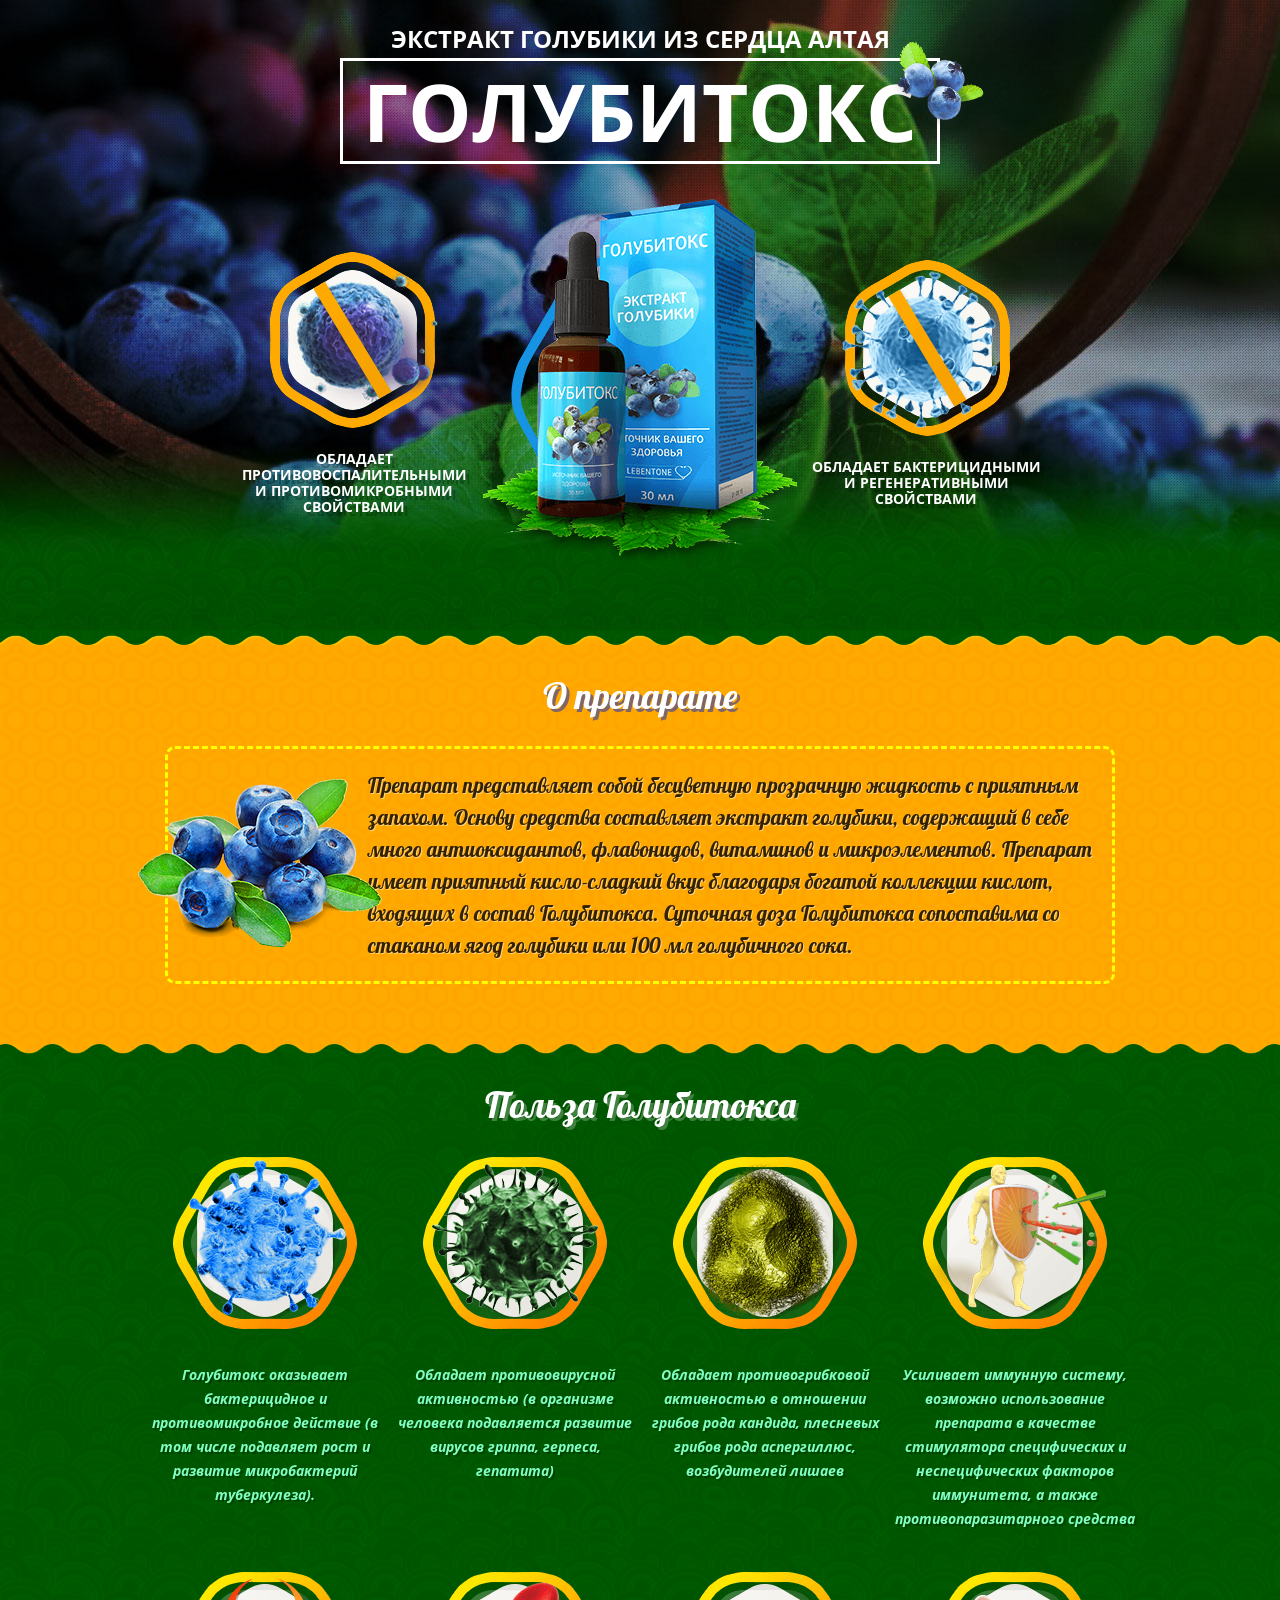
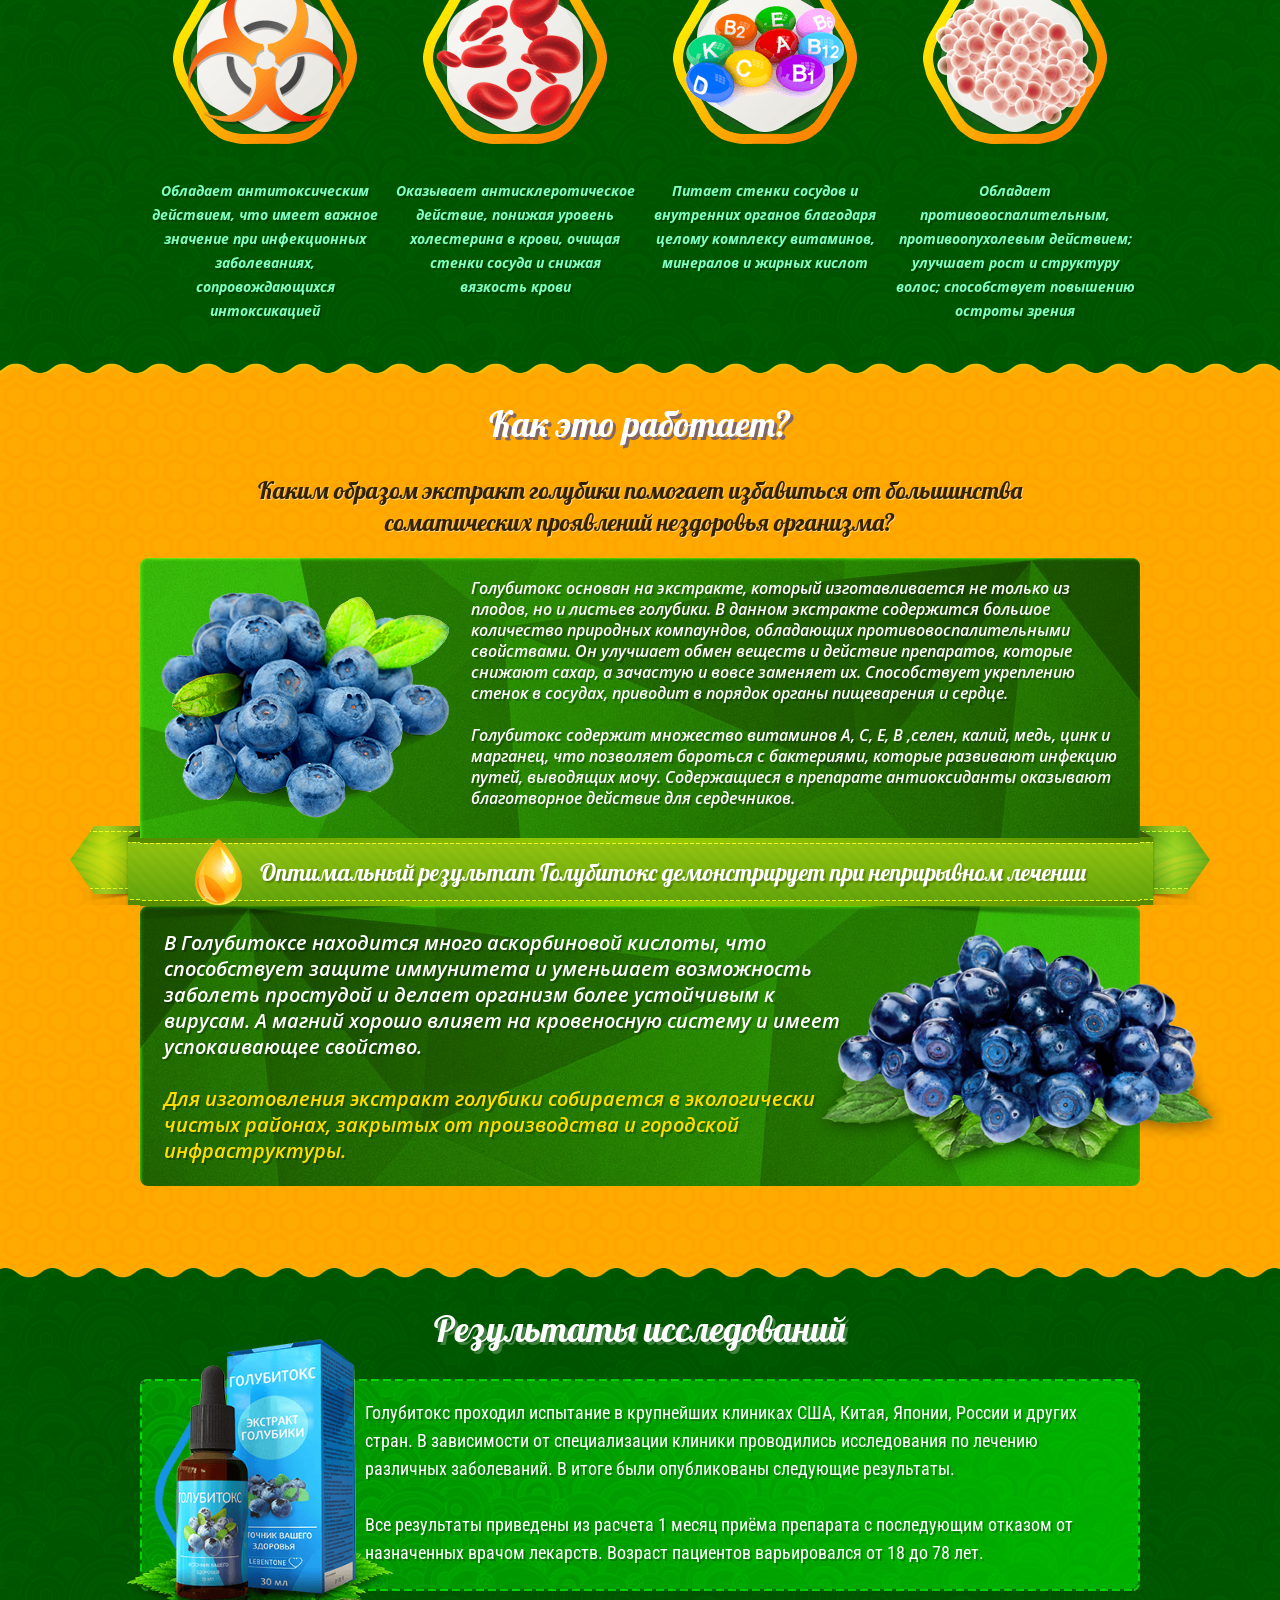
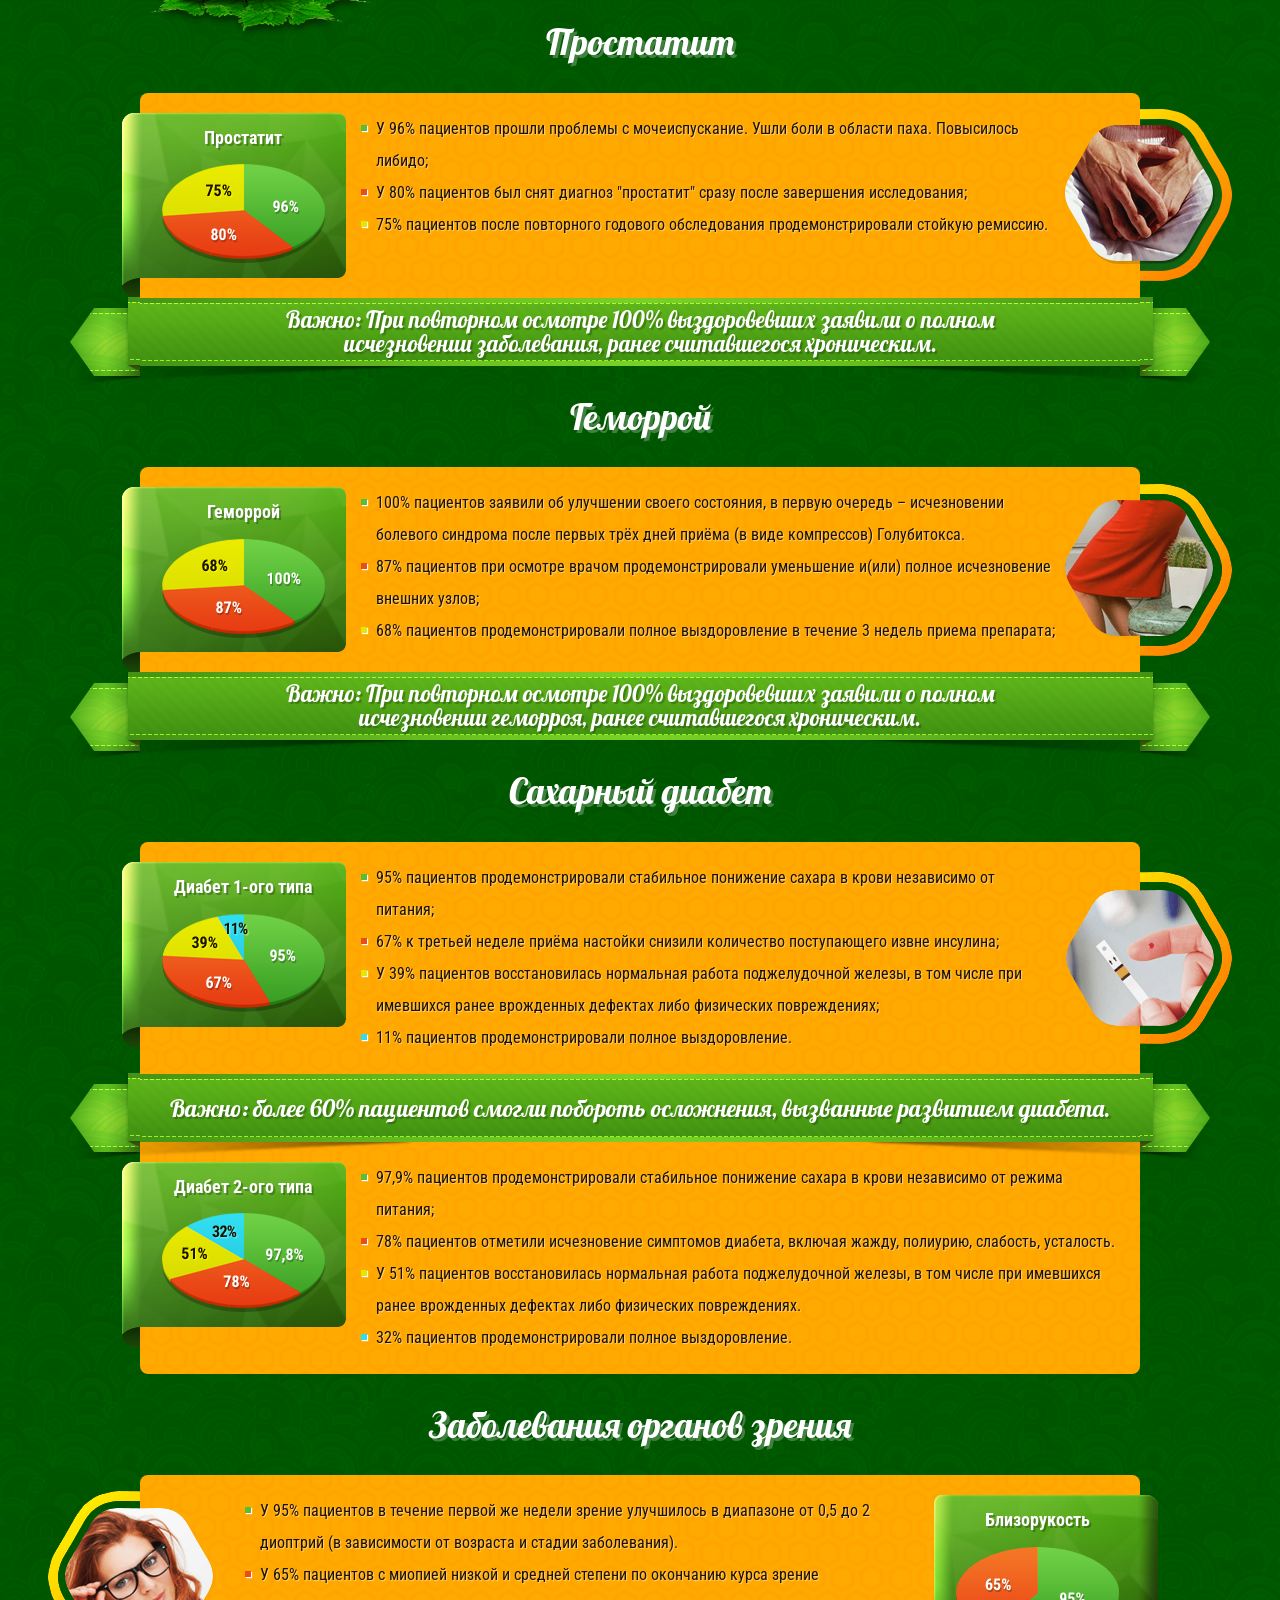
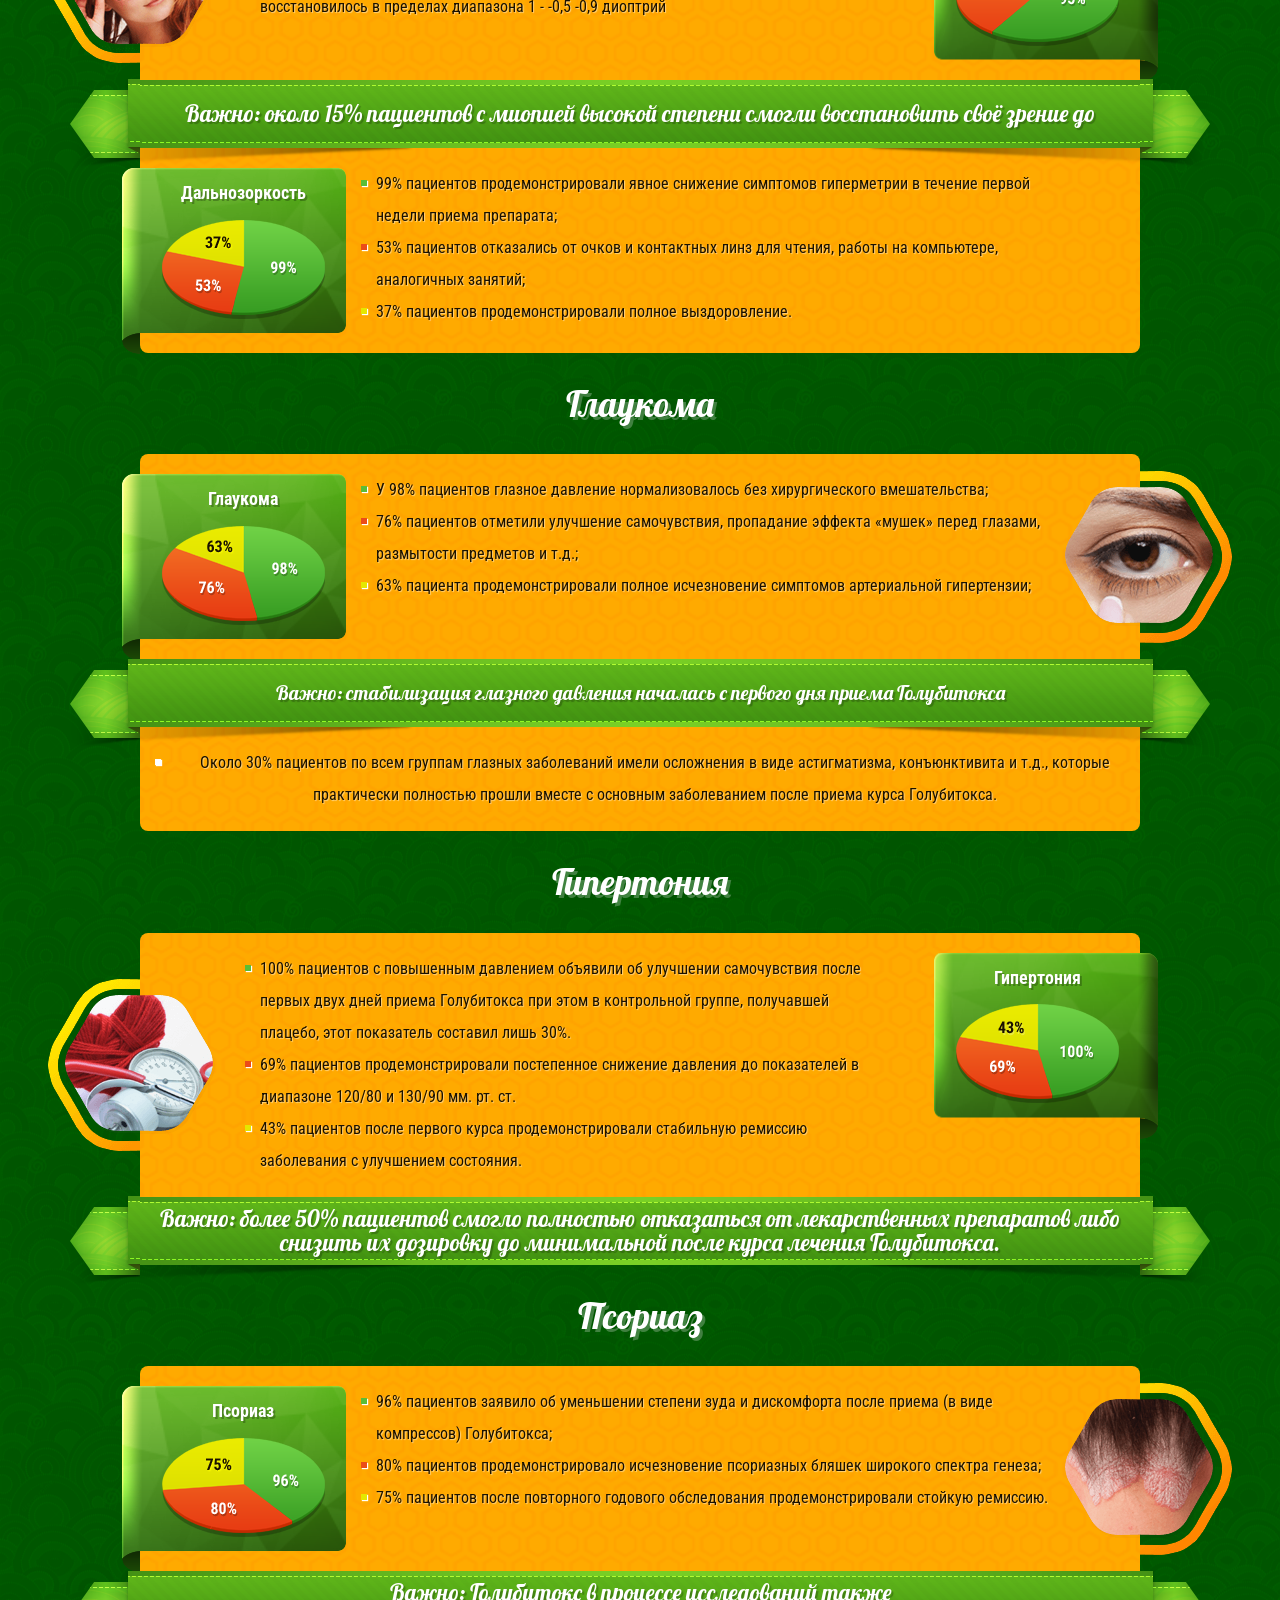
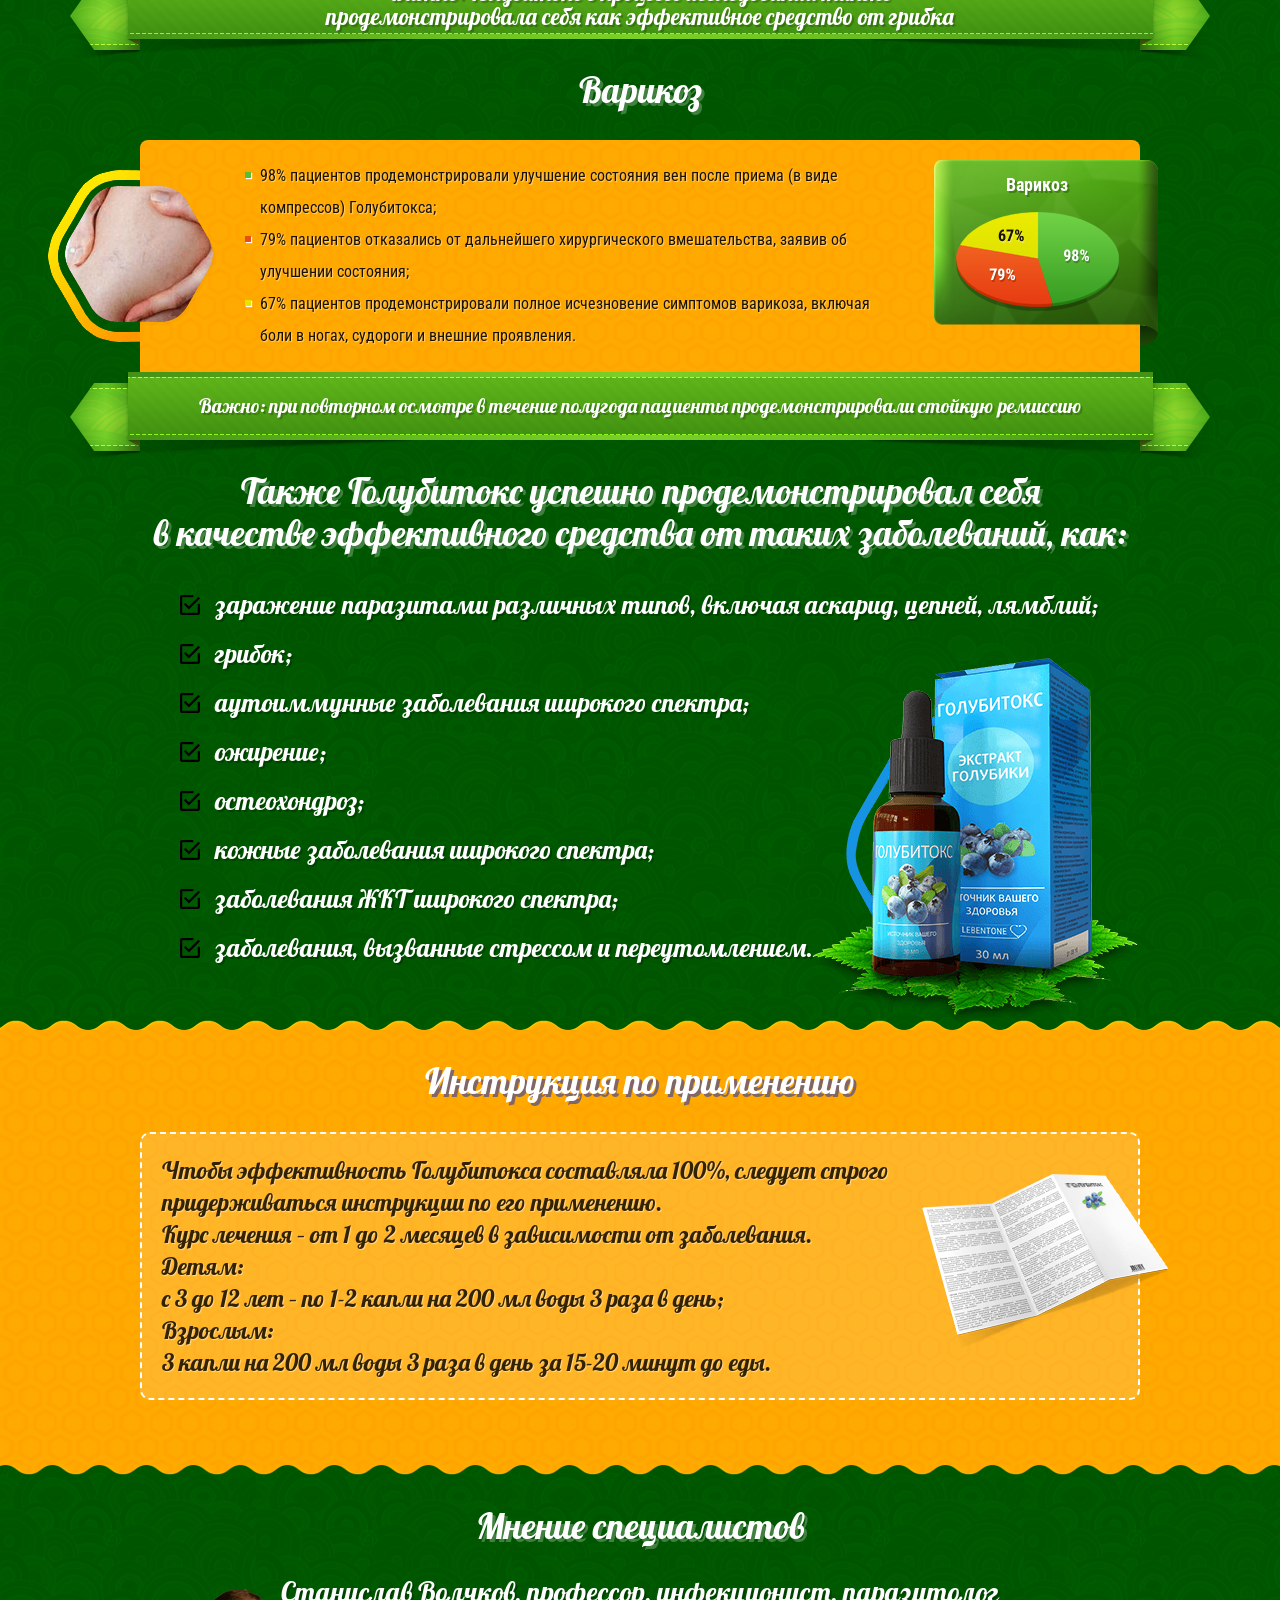
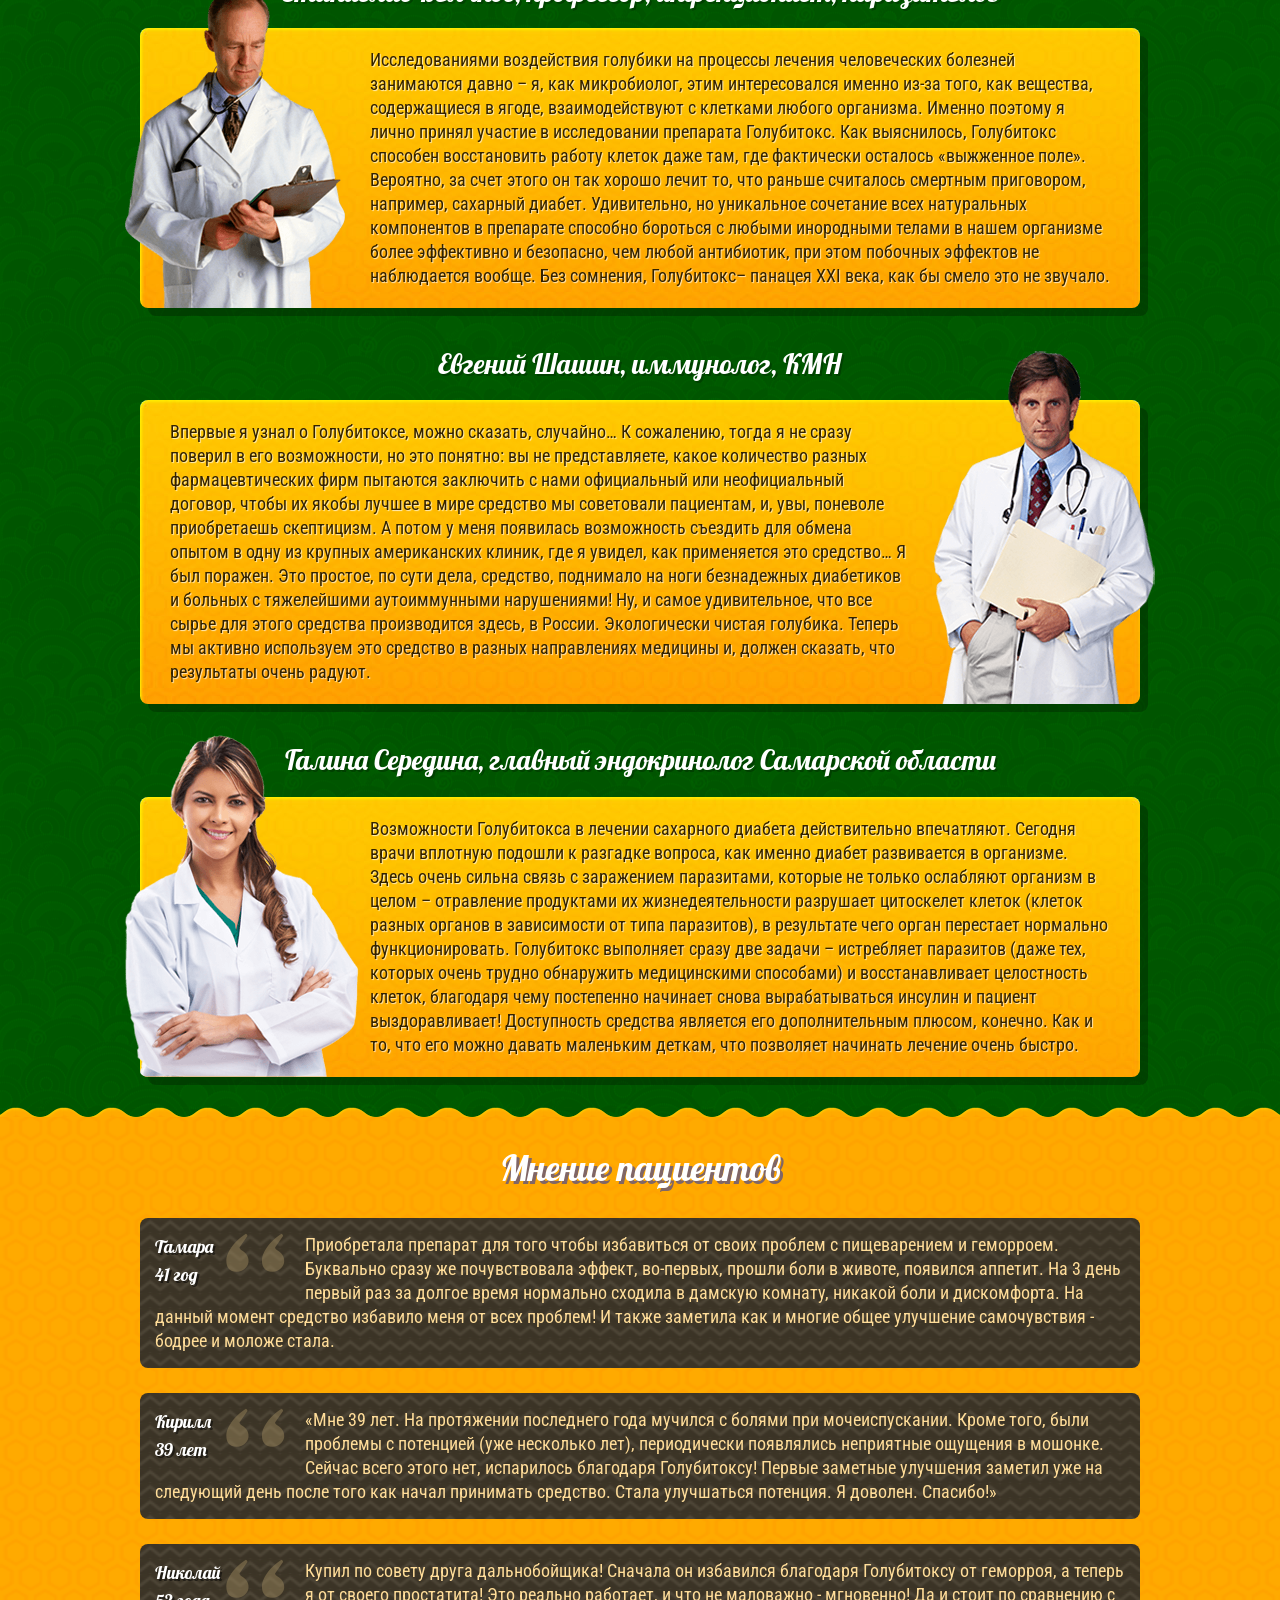
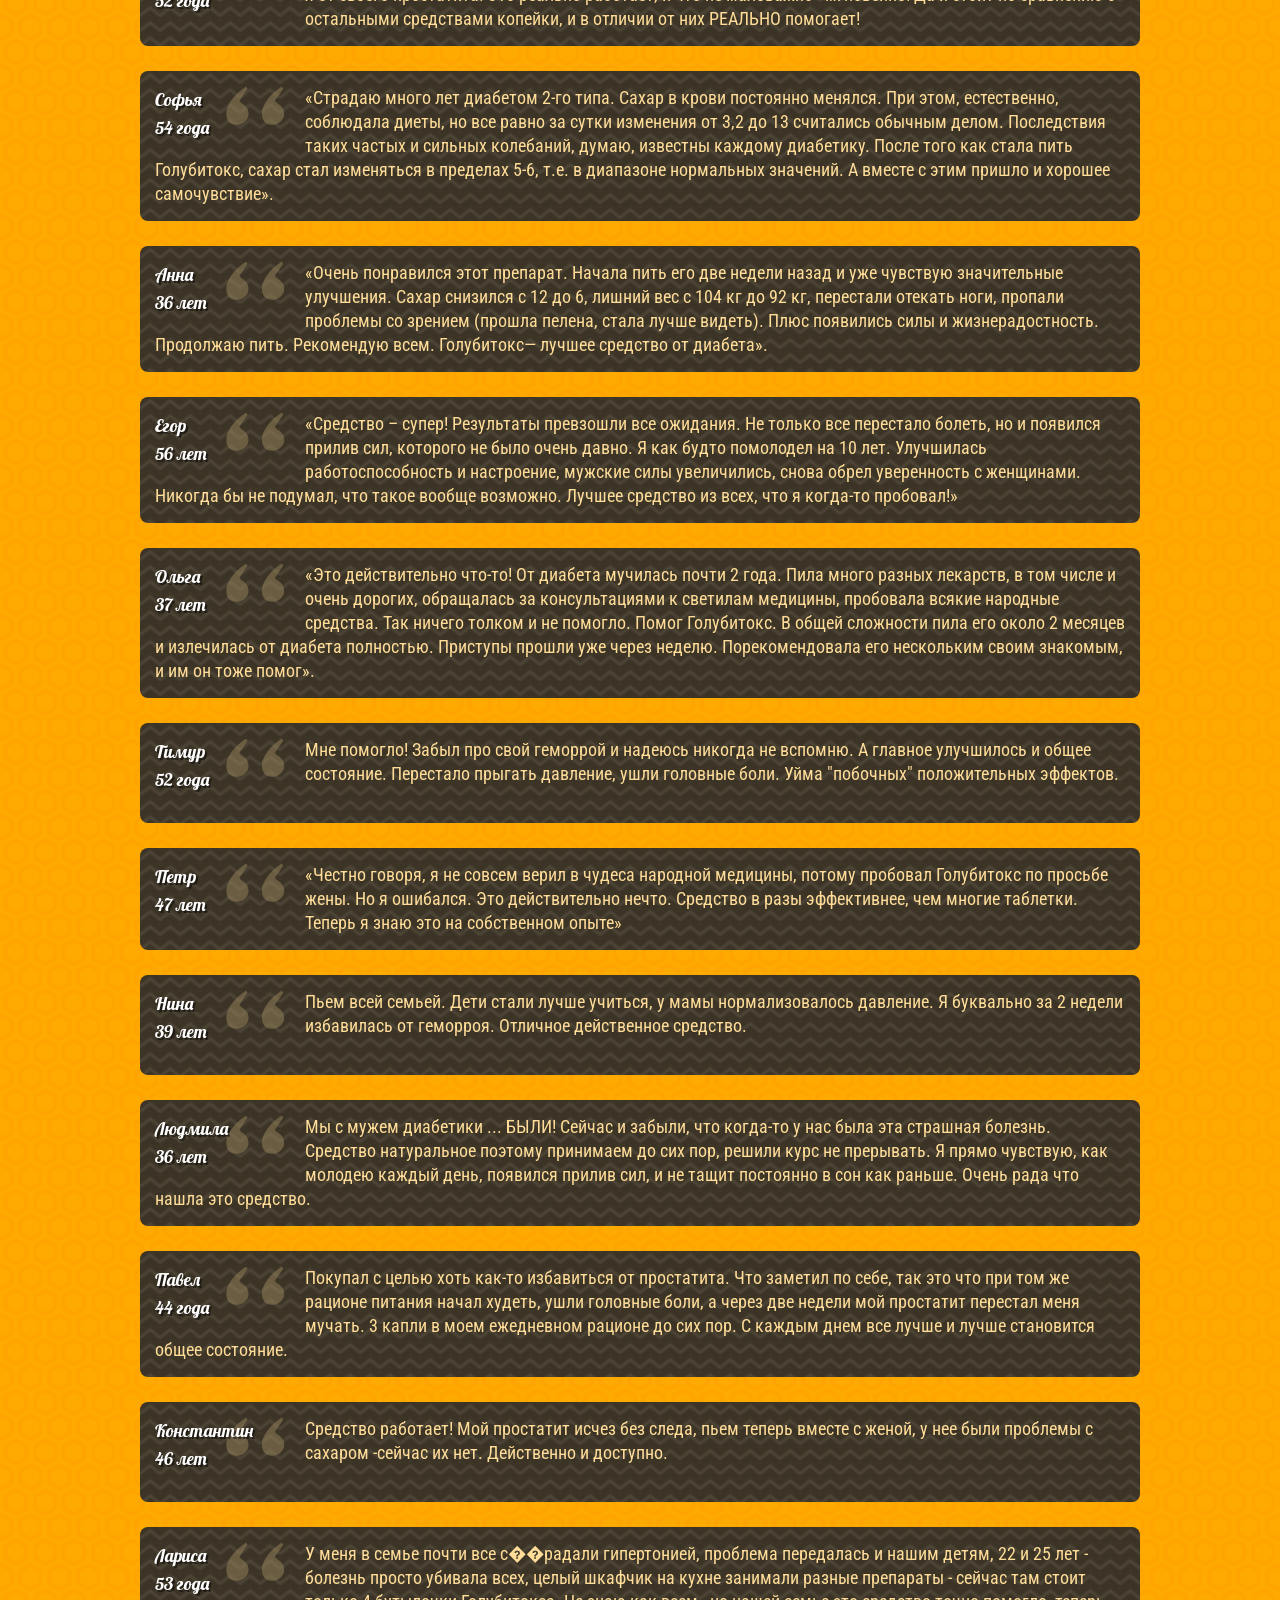
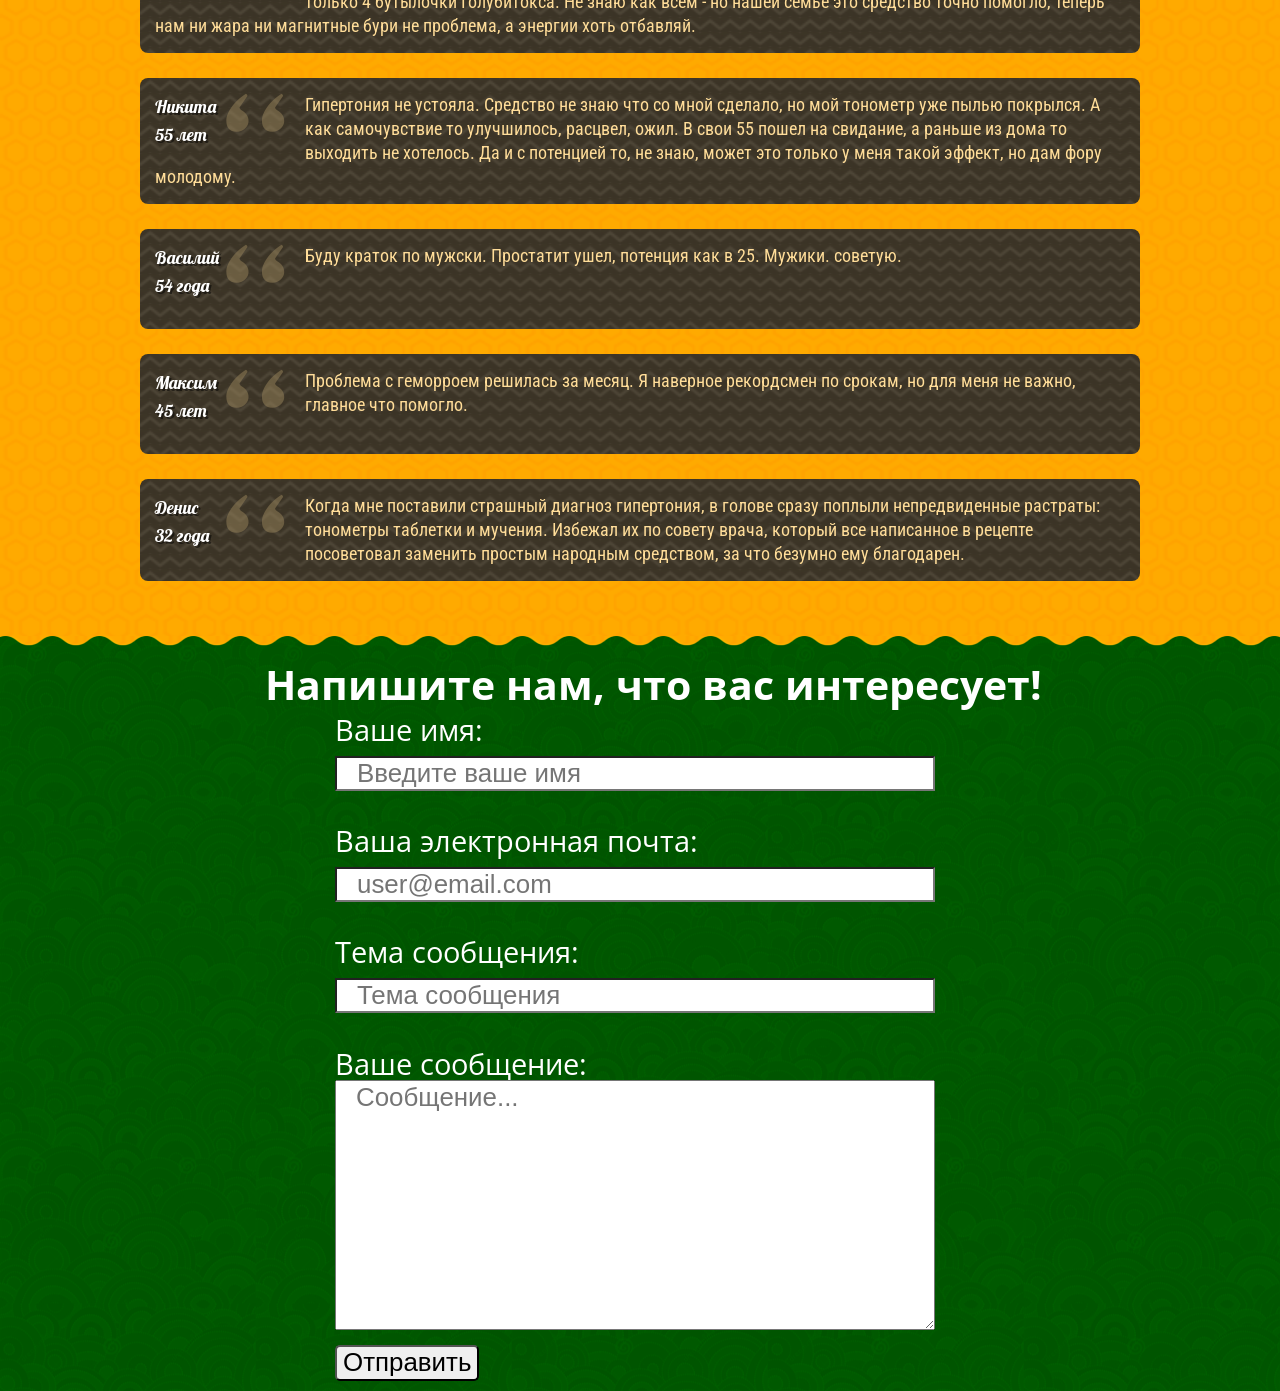
<file: project/index.html>
<!DOCTYPE html>
<html>
  <head>
    <meta charset="utf-8" >
    <title>Голубитокс</title>
    <link href="css/normalize.css"  rel="stylesheet" type="text/css" >
    <link href="css/style.css"  rel="stylesheet" type="text/css" >
    <link href="css/fonts.css"  rel="stylesheet" type="text/css" >
    <link href="css/mob.css"  rel="stylesheet" type="text/css" >
    <link href="css/remodal.css"  rel="stylesheet" type="text/css" >
    <link href="css/remodal-default-theme.css"  rel="stylesheet" type="text/css" >
    <link href="css/modal.css"  rel="stylesheet" type="text/css" >
    <link href="css/yved.css"  rel="stylesheet" type="text/css" >
    <link href="css/custom-styles.min.css"  type="text/css"  rel="stylesheet" />
    <link href='https://fonts.googleapis.com/css?family=Open+Sans:400,400italic,600,600italic,700,700italic'  
			rel='stylesheet'  type='text/css' >
    <link href='https://fonts.googleapis.com/css?family=Lobster&subset=latin,cyrillic'  rel='stylesheet'  type='text/css' >
    <link href='https://fonts.googleapis.com/css?family=Roboto+Condensed:400,700&subset=latin,cyrillic'  
    		rel='stylesheet'  type='text/css' >
   
</head>

  <body>
    <div class="b-page" >
        <div class="b-page__header" >
            <div class="b-page__line" >
                <div class="b-header" >
                    <p class="top-title1" >Экстракт голубики из сердца Алтая</p>
                    <p class="top-title2" ><span>ГОЛУБИТОКС<img src="img/blueberry-header.png" ></span></p>
                    <ul class="top-ul" >
                        <li class="top-ul__item" >
                            <div class="top-ul_img tui1" ></div>
                            <p class="top-ul_text" >ОБЛАДАЕТ ПРОТИВОВОСПАЛИТЕЛЬНЫМИ И ПРОТИВОМИКРОБНЫМИ СВОЙСТВАМИ</p>
                        </li>
                        <li class="top-ul__item top-product" ></li>
                        <li class="top-ul__item" >
                            <div class="top-ul_img tui2" ></div>
                            <p class="top-ul_text" >ОБЛАДАЕТ Бактерицидными и регенеративными свойствами</p>
                        </li>
                    </ul>
                </div>
            </div>
        </div>
        <div class="b-page__yellow fix" >
            <div class="b-page__line" >
                <div class="b-how" >
                    <p class="yellow-title" >О препарате</p>
                    <div class="drug" >
                        <img src="img/honey-wood.png"  class="drug-img"  alt="">
                        <p class="drug-text" >Препарат представляет собой бесцветную прозрачную жидкость с приятным запахом.  Основу средства составляет экстракт голубики, содержащий в себе много антиоксидантов, флавонидов, витаминов и микроэлементов. Препарат имеет приятный кисло-сладкий вкус благодаря богатой коллекции кислот, входящих в состав Голубитокса. 
                        Суточная доза Голубитокса сопоставима со стаканом ягод голубики или 100 мл голубичного сока.</p>
                    </div>
                </div>
            </div>
        </div>
        <div class="b-page__line" >
            <div class="b-benefit" >
                <p class="yellow-title green-title" >Польза Голубитокса</p>
                <ul class="benefit-ul" >
                    <li class="benefit-ul__item" >
                        <div class="benefit-img bi1" ></div>
                        <p class="benefit-text" >Голубитокс оказывает бактерицидное и противомикробное действие (в том числе подавляет рост и развитие микробактерий туберкулеза).</p>
                    </li>
                    <li class="benefit-ul__item" >
                        <div class="benefit-img bi2" ></div>
                        <p class="benefit-text" >Обладает противовирусной активностью (в организме человека подавляется развитие вирусов гриппа, герпеса, гепатита)</p>
                    </li>
                    <li class="benefit-ul__item" >
                        <div class="benefit-img bi3" ></div>
                        <p class="benefit-text" >Обладает противогрибковой активностью в отношении грибов рода кандида, плесневых грибов рода аспергиллюс, возбудителей лишаев</p>
                    </li>
                    <li class="benefit-ul__item" >
                        <div class="benefit-img bi4" ></div>
                        <p class="benefit-text" >Усиливает иммунную систему, возможно использование препарата в качестве стимулятора специфических и неспецифических факторов иммунитета, а также противопаразитарного средства</p>
                    </li>
                    <li class="benefit-ul__item" >
                        <div class="benefit-img bi5" ></div>
                        <p class="benefit-text" >Обладает антитоксическим действием, что имеет важное значение при инфекционных заболеваниях, сопровождающихся интоксикацией</p>
                    </li>
                    <li class="benefit-ul__item" >
                        <div class="benefit-img bi6" ></div>
                        <p class="benefit-text" >Оказывает антисклеротическое действие, понижая уровень холестерина в крови, очищая стенки сосуда и снижая вязкость крови</p>
                    </li>
                    <li class="benefit-ul__item" >
                        <div class="benefit-img bi7" ></div>
                        <p class="benefit-text" >Питает стенки сосудов и внутренних органов благодаря целому комплексу витаминов, минералов и жирных кислот</p>
                    </li>
                    <li class="benefit-ul__item" >
                        <div class="benefit-img bi8" ></div>
                        <p class="benefit-text" >Обладает противовоспалительным, противоопухолевым действием; улучшает рост и структуру
                            волос; способствует повышению остроты зрения</p>
                    </li>
                </ul>
            </div>
        </div>
        <div class="b-page__yellow" >
            <div class="b-page__line" >
                <p class="yellow-title" >Как это работает?</p>
                <p class="how-title" >Каким образом экстракт голубики помогает избавиться от большинства<br> соматических проявлений нездоровья организма?</p>
                <div class="how1" >
                    <img src="img/how1.png"  class="how1-img"  alt="">
                    <p class="how1-text" >Голубитокс основан на экстракте, который изготавливается не только из плодов, но и листьев голубики. В данном экстракте содержится большое количество природных компаундов, обладающих противовоспалительными свойствами. Он улучшает обмен веществ и действие препаратов, которые снижают сахар, а зачастую и вовсе заменяет их. Способствует укреплению стенок в сосудах, приводит в порядок органы пищеварения и сердце.<br><br>
                    Голубитокс содержит множество витаминов А, С, Е, В ,селен, калий, медь, цинк и марганец, что позволяет бороться с бактериями, которые развивают инфекцию путей, выводящих мочу. Содержащиеся в препарате антиоксиданты оказывают благотворное действие для сердечников.</p>
                </div>
                <div class="green-line" >
                    <p class="green-line_how-text" >Оптимальный результат Голубитокс демонстрирует при неприрывном лечении</p>
                    <div class="green-line_shadow" ></div>
                </div>
                <div class="how1 how2 clearfix" >
                    <p class="how2-text" >В Голубитоксе находится много аскорбиновой кислоты, что способствует защите иммунитета и уменьшает возможность заболеть простудой и делает организм более устойчивым к вирусам. А магний хорошо влияет на кровеносную систему и имеет успокаивающее свойство.<br><br>
                    <span>Для изготовления экстракт голубики собирается в экологически чистых районах, закрытых от производства и городской инфраструктуры.</span></p>
                    <img src="img/how2.png"  class="how2-img"  alt="">
                </div>
                <p class="how-title" >&nbsp;</p>
            </div>
        </div>
        <div class="b-page__line" >
            <div class="b-results" >
                <p class="yellow-title green-title" >Результаты исследований</p>
                <div class="result1" >
                    <img src="img/result-product.png"  alt="" class="result-product" >
                    <p class="result1-text" >Голубитокс проходил испытание в крупнейших клиниках США, Китая, Японии, России и других стран. В зависимости от специализации клиники проводились исследования по лечению различных заболеваний. В итоге были опубликованы следующие результаты.<br><br>
                    Все результаты приведены из расчета 1 месяц приёма препарата  с последующим отказом от назначенных врачом лекарств. Возраст пациентов варьировался от 18 до 78 лет.</p>
                </div>
            </div>
        </div>
         <div class="b-page__line" >
            <div class="b-disease" >
                <p class="yellow-title green-title" >Простатит</p>
                <div class="disease-top clearfix" >
                    <div class="prost-img" ></div>
                    <div class="green-rect1" >
                        <div class="green-rect1_border" ></div>
                        <p class="green-rect_text grt7" >Простатит</p>
                    </div>
                    <ul class="disease-ul" >
                        <li class="disease-ul__item green" >У 96% пациентов прошли проблемы с мочеиспускание. Ушли боли в области паха. Повысилось либидо;</li>
                        <li class="disease-ul__item red" >У 80% пациентов был снят диагноз "простатит" сразу после завершения исследования;</li>
                        <li class="disease-ul__item yellow" >75% пациентов после повторного годового обследования продемонстрировали стойкую ремиссию.</li>
                    </ul>
                </div>
                <div class="green-line2" >
                    <p class="green-line2_text1 font23 lh24" >Важно: При повторном осмотре 100% выздоровевших заявили о полном<br>
                        исчезновении заболевания, ранее считавшегося хроническим.</p>
                    <div class="green-line_shadow" ></div>
                </div>
                <p class="yellow-title green-title" >Геморрой</p>
                <div class="disease-top clearfix" >
                    <div class="gemor-img" ></div>
                    <div class="green-rect1" >
                        <div class="green-rect1_border" ></div>
                        <p class="green-rect_text grt9" >Геморрой</p>
                    </div>
                    <ul class="disease-ul" >
                        <li class="disease-ul__item green" >100% пациентов заявили об улучшении своего состояния, в первую очередь – исчезновении болевого синдрома после первых трёх дней приёма (в виде компрессов) Голубитокса.</li>
                        <li class="disease-ul__item red" >87% пациентов при осмотре врачом продемонстрировали уменьшение и(или) полное исчезновение внешних узлов;</li>
                        <li class="disease-ul__item yellow" >68% пациентов продемонстрировали полное выздоровление в течение 3 недель приема препарата;</li>
                    </ul>
                </div>
                <div class="green-line2" >
                    <p class="green-line2_text1 font23 lh24" >Важно: При повторном осмотре 100% выздоровевших заявили о полном<br>
                        исчезновении геморроя, ранее считавшегося хроническим.</p>
                    <div class="green-line_shadow" ></div>
                </div>
                <p class="yellow-title green-title" >Сахарный диабет</p>
                <div class="disease-top clearfix" >
                    <div class="diabet-img" ></div>
                    <div class="green-rect1" >
                        <div class="green-rect1_border" ></div>
                        <p class="green-rect_text grt1" >Диабет 1-ого типа</p>
                    </div>
                    <ul class="disease-ul" >
                        <li class="disease-ul__item green" >95% пациентов продемонстрировали стабильное понижение сахара в крови независимо от питания;</li>
                        <li class="disease-ul__item red" >67% к третьей неделе приёма настойки снизили количество поступающего извне инсулина;</li>
                        <li class="disease-ul__item yellow" >У 39% пациентов восстановилась нормальная работа поджелудочной железы, в том числе при имевшихся ранее врожденных дефектах либо физических повреждениях;</li>
                        <li class="disease-ul__item blue" >11% пациентов продемонстрировали полное выздоровление.</li>
                    </ul>
                </div>
                <div class="green-line2" >
                    <p class="green-line2_text1" >Важно: более 60% пациентов смогли побороть осложнения, вызванные развитием диабета.</p>
                    <div class="green-line_shadow" ></div>
                </div>
                <div class="disease-bottom clearfix" >
                    <div class="green-rect1" >
                        <div class="green-rect1_border" ></div>
                        <p class="green-rect_text grt2" >Диабет 2-ого типа</p>
                    </div>
                    <ul class="disease-ul fix" >
                        <li class="disease-ul__item green" >97,9% пациентов продемонстрировали стабильное понижение сахара в крови независимо от режима питания;</li>
                        <li class="disease-ul__item red" >78% пациентов отметили исчезновение симптомов диабета, включая жажду, полиурию, слабость, усталость.</li>
                        <li class="disease-ul__item yellow" >У 51% пациентов восстановилась нормальная работа поджелудочной железы, в том числе при имевшихся ранее врожденных дефектах либо физических повреждениях.</li>
                        <li class="disease-ul__item blue" >32% пациентов продемонстрировали полное выздоровление.</li>
                    </ul>
                </div>
                <p class="yellow-title green-title" >Заболевания органов зрения</p>
                <div class="disease-top clearfix" >
                    <div class="zrenie-img" ></div>
                    <ul class="disease-ul fix-900" >
                        <li class="disease-ul__item green" >У 95% пациентов в течение первой же недели зрение улучшилось в диапазоне от 0,5 до 2 диоптрий (в зависимости от возраста и стадии заболевания).</li>
                        <li class="disease-ul__item red" >У 65% пациентов с миопией низкой и средней степени по окончанию курса зрение восстановилось в пределах диапазона 1 - -0,5 -0,9 диоптрий</li>
                    </ul>
                    <div class="green-rect2 push-right" >
                        <div class="green-rect2_border" ></div>
                        <p class="green-rect_text grt3" >Близорукость</p>
                    </div>
                </div>
                <div class="green-line2" >
                    <p class="green-line2_text1 font23" >Важно: около 15% пациентов с миопией высокой степени смогли восстановить своё зрение до единицы.</p>
                    <div class="green-line_shadow" ></div>
                </div>
                <div class="disease-bottom clearfix" >
                    <div class="green-rect1" >
                        <div class="green-rect1_border" ></div>
                        <p class="green-rect_text grt4" >Дальнозоркость</p>
                    </div>
                    <ul class="disease-ul" >
                        <li class="disease-ul__item green" >99% пациентов продемонстрировали явное снижение симптомов гиперметрии в течение первой недели приема препарата;</li>
                        <li class="disease-ul__item red" >53% пациентов отказались от очков и контактных линз для чтения, работы на компьютере, аналогичных занятий;</li>
                        <li class="disease-ul__item yellow" >37% пациентов продемонстрировали полное выздоровление.</li>
                    </ul>
                </div>
                <p class="yellow-title green-title" >Глаукома</p>
                <div class="disease-top clearfix" >
                    <div class="gl-img" ></div>
                    <div class="green-rect1" >
                        <div class="green-rect1_border" ></div>
                        <p class="green-rect_text grt5" >Глаукома</p>
                    </div>
                    <ul class="disease-ul" >
                        <li class="disease-ul__item green" >У 98% пациентов глазное давление нормализовалось без хирургического вмешательства;</li>
                        <li class="disease-ul__item red" >76% пациентов отметили улучшение самочувствия, пропадание эффекта «мушек» перед глазами, размытости предметов и т.д.;</li>
                        <li class="disease-ul__item yellow" >63% пациента продемонстрировали полное исчезновение симптомов артериальной гипертензии;</li>
                    </ul>
                </div>
                <div class="green-line2" >
                    <p class="green-line2_text1 font20" >Важно: стабилизация глазного давления началась с первого дня приема Голубитокса</p>
                    <div class="green-line_shadow" ></div>
                </div>
                <div class="disease-bottom clearfix" >
                    <ul class="disease-ul fix100" >
                        <li class="disease-ul__item" >Около 30% пациентов по всем группам глазных заболеваний имели осложнения в виде астигматизма, конъюнктивита и т.д., которые практически полностью прошли вместе с основным заболеванием после приема курса Голубитокса.</li>
                    </ul>
                </div>
                <p class="yellow-title green-title" >Гипертония</p>
                <div class="disease-top clearfix" >
                    <div class="giper-img" ></div>
                    <ul class="disease-ul fix-900" >
                        <li class="disease-ul__item green" >100% пациентов с повышенным давлением объявили об улучшении самочувствия после первых двух дней приема Голубитокса при этом в контрольной группе, получавшей плацебо, этот показатель составил лишь 30%.</li>
                        <li class="disease-ul__item red" >69% пациентов продемонстрировали постепенное снижение давления до показателей в диапазоне 120/80 и 130/90 мм. рт. ст.</li>
                        <li class="disease-ul__item yellow" >43% пациентов после первого курса продемонстрировали стабильную ремиссию заболевания с улучшением состояния.</li>
                    </ul>
                    <div class="green-rect2 push-right" >
                        <div class="green-rect2_border" ></div>
                        <p class="green-rect_text grt6" >Гипертония</p>
                    </div>
                </div>
                <div class="green-line2" >
                    <p class="green-line2_text1 font23 lh24" >Важно: более 50% пациентов смогло полностью отказаться от лекарственных препаратов либо
                        снизить их дозировку до минимальной после курса лечения Голубитокса.</p>
                    <div class="green-line_shadow" ></div>
                </div>
                <p class="yellow-title green-title" >Псориаз</p>
                <div class="disease-top clearfix" >
                    <div class="psor-img" ></div>
                    <div class="green-rect1" >
                        <div class="green-rect1_border" ></div>
                        <p class="green-rect_text grt7" >Псориаз</p>
                    </div>
                    <ul class="disease-ul" >
                        <li class="disease-ul__item green" >96% пациентов заявило об уменьшении степени зуда и дискомфорта после приема (в виде компрессов) Голубитокса;</li>
                        <li class="disease-ul__item red" >80% пациентов продемонстрировало исчезновение псориазных бляшек широкого спектра генеза;</li>
                        <li class="disease-ul__item yellow" >75% пациентов после повторного годового обследования продемонстрировали стойкую ремиссию.</li>
                    </ul>
                </div>
                <div class="green-line2" >
                    <p class="green-line2_text1 font23 lh24" >Важно: Голубитокс в процессе исследований также<br>
                        продемонстрировала себя как эффективное средство от грибка</p>
                    <div class="green-line_shadow" ></div>
                </div>
                <p class="yellow-title green-title" >Варикоз</p>
                <div class="disease-top clearfix" >
                    <div class="varik-img" ></div>
                    <ul class="disease-ul fix-900" >
                        <li class="disease-ul__item green" >98% пациентов продемонстрировали улучшение состояния вен после приема (в виде компрессов) Голубитокса;</li>
                        <li class="disease-ul__item red" >79% пациентов отказались от дальнейшего хирургического вмешательства, заявив об улучшении состояния;</li>
                        <li class="disease-ul__item yellow" >67% пациентов продемонстрировали полное исчезновение симптомов варикоза, включая боли в ногах, судороги и внешние проявления.</li>
                    </ul>
                    <div class="green-rect2 push-right" >
                        <div class="green-rect2_border" ></div>
                        <p class="green-rect_text grt8" >Варикоз</p>
                    </div>
                </div>
                <div class="green-line2" >
                    <p class="green-line2_text1 font20" >Важно: при повторном осмотре в течение полугода пациенты продемонстрировали стойкую ремиссию</p>
                    <div class="green-line_shadow" ></div>
                </div>
                
                <p class="yellow-title green-title takzje" >Также Голубитокс успешно продемонстрировал себя<br>
                    в качестве эффективного средства от таких заболеваний, как:</p>
                <ul class="other-ul" >
                    <li class="other-ul__item" >заражение паразитами различных типов, включая аскарид, цепней, лямблий;</li>
                    <li class="other-ul__item" >грибок;</li>
                    <li class="other-ul__item" >аутоиммунные заболевания широкого спектра;</li>
                    <li class="other-ul__item" >ожирение;</li>
                    <li class="other-ul__item" >остеохондроз;</li>
                    <li class="other-ul__item" >кожные заболевания широкого спектра;</li>
                    <li class="other-ul__item" >заболевания ЖКТ широкого спектра;</li>
                    <li class="other-ul__item" >заболевания, вызванные стрессом и переутомлением.</li>
                    <li class="other-product" ><img src="img/result-product.png"  alt=""></li>
                </ul>
            </div>
        </div>
        <div class="b-page__yellow" >
            <div class="b-page__line" >
                <div class="b-instruction" >
                    <p class="yellow-title" >Инструкция по применению</p>
                    <div class="instruction-top clearfix" >
                        <p>Чтобы эффективность Голубитокса составляла 100%, следует строго придерживаться инструкции по его применению.<br>
                            Курс лечения – от 1 до 2 месяцев в зависимости от заболевания.<br>
                            <span>Детям:<br>
                            с 3 до 12 лет – по 1-2 капли на 200 мл воды 3 раза в день;<br>
                            Взрослым:<br>
                            3 капли на 200 мл воды 3 раза в день за 15-20 минут до еды.</span></p>
                        <img src="img/instruction.png"  class="instruction-img" >
                    </div>
                    
                </div>
            </div>
        </div>
        <div class="b-page__line" >
            <div class="b-specialist" >
                <p class="yellow-title green-title" >Мнение специалистов</p>
                <p class="doctor-name" >Станислав Волчков, профессор, инфекционист, паразитолог</p>
                <div class="specialist__item clearfix" >
                    <img src="img/spec1.png"  class="specialist-img1"  alt="">
                    <p class="specialist-text" >Исследованиями воздействия голубики на процессы лечения человеческих болезней занимаются давно – я, как микробиолог, этим интересовался именно из-за того, как вещества, содержащиеся в ягоде, взаимодействуют с клетками любого организма. Именно поэтому я лично принял участие в исследовании препарата Голубитокс. Как выяснилось, Голубитокс способен восстановить работу клеток даже там, где фактически осталось «выжженное поле». Вероятно, за счет этого он так хорошо лечит то, что раньше считалось смертным приговором, например, сахарный диабет. Удивительно, но уникальное сочетание всех натуральных компонентов в препарате способно бороться с любыми инородными телами в нашем организме более эффективно и безопасно, чем любой антибиотик, при этом побочных эффектов не наблюдается вообще. Без сомнения, Голубитокс– панацея XXI века, как бы смело это не звучало.</p>
                </div>
                <p class="doctor-name" >Евгений Шашин, иммунолог, КМН</p>
                <div class="specialist__item clearfix" >
                    <p class="specialist-text pull-left" >Впервые я узнал о Голубитоксе, можно сказать, случайно… К сожалению, тогда я не сразу поверил в его возможности, но это понятно: вы не представляете, какое количество разных фармацевтических фирм пытаются заключить с нами официальный или неофициальный договор, чтобы их якобы лучшее в мире средство мы советовали пациентам, и, увы, поневоле приобретаешь скептицизм. А потом у меня появилась возможность съездить для обмена опытом в одну из крупных американских клиник, где я увидел, как применяется это средство… Я был поражен. Это простое, по сути дела, средство, поднимало на ноги безнадежных диабетиков и больных с тяжелейшими аутоиммунными нарушениями! Ну, и самое удивительное, что все сырье для этого средства производится здесь, <span class="additional_fields_country_name_1" >в России</span>. Экологически чистая голубика. Теперь мы активно используем это средство в разных направлениях медицины и, должен сказать, что результаты очень радуют.</p>
                    <img src="img/spec2.png"  class="specialist-img2"  alt="">
                </div>
                <p class="doctor-name" >Галина Середина, главный эндокринолог Самарской области</p>
                <div class="specialist__item clearfix" >
                    <img src="img/spec3.png"  class="specialist-img3"  alt="">
                    <p class="specialist-text" >Возможности Голубитокса в лечении сахарного диабета действительно впечатляют. Сегодня врачи вплотную подошли к разгадке вопроса, как именно диабет развивается в организме. Здесь очень сильна связь с заражением паразитами, которые не только ослабляют организм в целом – отравление продуктами их жизнедеятельности разрушает цитоскелет клеток (клеток разных органов в зависимости от типа паразитов), в результате чего орган перестает нормально функционировать. Голубитокс выполняет сразу две задачи – истребляет паразитов (даже тех, которых очень трудно обнаружить медицинскими способами) и восстанавливает целостность клеток, благодаря чему постепенно начинает снова вырабатываться инсулин и пациент выздоравливает! Доступность средства является его дополнительным плюсом, конечно. Как и то, что его можно давать маленьким деткам, что позволяет начинать лечение очень быстро.</p>
                </div>
            </div>
        </div>
        <div class="b-page__yellow" >
            <div class="b-page__line" >
                <div class="b-revs" >
                    <p class="yellow-title" >Мнение пациентов</p>
                    <div class="rev clearfix" >
                        <div class="rev-name" >Тамара<br> 41 год</div>
                        <p class="rev-text" >Приобретала препарат для того чтобы избавиться от своих проблем с пищеварением и геморроем. Буквально сразу же почувствовала эффект, во-первых, прошли боли в животе, появился аппетит. На 3 день первый раз за долгое время нормально сходила в дамскую комнату, никакой боли и дискомфорта. На данный момент средство избавило меня от всех проблем! И также заметила как и многие общее улучшение самочувствия - бодрее и моложе стала.</p>
                    </div>
                    <div class="rev clearfix" >
                        <div class="rev-name" >Кирилл<br> 39 лет</div>
                        <p class="rev-text" >«Мне 39 лет. На протяжении последнего года мучился с болями при мочеиспускании. Кроме того, были проблемы с потенцией (уже несколько лет), периодически появлялись неприятные ощущения в мошонке. Сейчас всего этого нет, испарилось благодаря Голубитоксу! Первые заметные улучшения заметил уже на следующий день после того как начал принимать средство. Стала улучшаться потенция. Я доволен. Спасибо!»</p>
                    </div>
                    <div class="rev clearfix" >
                        <div class="rev-name" >Николай<br> 52 года</div>
                        <p class="rev-text" >Купил по совету друга дальнобойщика! Сначала он избавился благодаря Голубитоксу от геморроя, а теперь я от своего простатита! Это реально работает, и что не маловажно - мгновенно! Да и стоит по сравнению с остальными средствами копейки, и в отличии от них РЕАЛЬНО помогает!</p>
                    </div>
                    <div class="rev clearfix" >
                        <div class="rev-name" >Софья<br> 54 года</div>
                        <p class="rev-text" >«Страдаю много лет диабетом 2-го типа. Сахар в крови постоянно менялся. При этом, естественно, соблюдала диеты, но все равно за сутки изменения от 3,2 до 13 считались обычным делом. Последствия таких частых и сильных колебаний, думаю, известны каждому диабетику. После того как стала пить Голубитокс, сахар стал изменяться в пределах 5-6, т.е. в диапазоне нормальных значений. А вместе с этим пришло и хорошее самочувствие».</p>
                    </div>
                    <div class="rev clearfix" >
                        <div class="rev-name" >Анна<br> 36 лет</div>
                        <p class="rev-text" >«Очень понравился этот препарат. Начала пить его две недели назад и уже чувствую значительные улучшения. Сахар снизился с 12 до 6, лишний вес с 104 кг до 92 кг, перестали отекать ноги, пропали проблемы со зрением (прошла пелена, стала лучше видеть). Плюс появились силы и жизнерадостность. Продолжаю пить. Рекомендую всем. Голубитокс— лучшее средство от диабета».</p>
                    </div>
                    <div class="rev clearfix" >
                        <div class="rev-name" >Егор<br> 56 лет</div>
                        <p class="rev-text" >«Средство – супер! Результаты превзошли все ожидания. Не только все перестало болеть, но и появился прилив сил, которого не было очень давно. Я как будто помолодел на 10 лет. Улучшилась работоспособность и настроение, мужские силы увеличились, снова обрел уверенность с женщинами. Никогда бы не подумал, что такое вообще возможно. Лучшее средство из всех, что я когда-то пробовал!»</p>
                    </div>
                    
                    <div class="rev clearfix" >
                        <div class="rev-name" >Ольга<br> 37 лет</div>
                        <p class="rev-text" >«Это действительно что-то! От диабета мучилась почти 2 года. Пила много разных лекарств, в том числе и очень дорогих, обращалась за консультациями к светилам медицины, пробовала всякие народные средства. Так ничего толком и не помогло. Помог Голубитокс. В общей сложности пила его около 2 месяцев и излечилась от диабета полностью. Приступы прошли уже через неделю. Порекомендовала его нескольким своим знакомым, и им он тоже помог».</p>
                    </div>
                    <div class="rev clearfix" >
                        <div class="rev-name" >Тимур<br> 52 года</div>
                        <p class="rev-text" >Мне помогло! Забыл про свой геморрой и надеюсь никогда не вспомню. А главное улучшилось и общее состояние. Перестало прыгать давление, ушли головные боли. Уйма "побочных" положительных эффектов.</p>
                    </div>
                    <div class="rev clearfix" >
                        <div class="rev-name" >Петр<br> 47 лет</div>
                        <p class="rev-text" >«Честно говоря, я не совсем верил в чудеса народной медицины, потому пробовал Голубитокс по просьбе жены. Но я ошибался. Это действительно нечто. Средство в разы эффективнее, чем многие таблетки. Теперь я знаю это на собственном опыте»</p>
                    </div>
                    
                    <div class="rev clearfix" >
                        <div class="rev-name" >Нина<br> 39 лет</div>
                        <p class="rev-text" >Пьем всей семьей. Дети стали лучше учиться, у мамы нормализовалось давление. Я буквально за 2 недели избавилась от геморроя. Отличное действенное средство.</p>
                    </div>
                    <div class="rev clearfix" >
                        <div class="rev-name" >Людмила<br> 36 лет</div>
                        <p class="rev-text" >Мы с мужем диабетики ... БЫЛИ! Сейчас и забыли, что когда-то у нас была эта страшная болезнь. Средство натуральное поэтому принимаем до сих пор, решили курс не прерывать. Я прямо чувствую, как молодею каждый день, появился прилив сил, и не тащит постоянно в сон как раньше. Очень рада что нашла это средство.</p>
                    </div>
                    
                    <div class="rev clearfix" >
                        <div class="rev-name" >Павел<br> 44 года</div>
                        <p class="rev-text" >Покупал с целью хоть как-то избавиться от простатита. Что заметил по себе, так это что при том же рационе питания начал худеть, ушли головные боли, а через две недели мой простатит перестал меня мучать. 3 капли в моем ежедневном рационе до сих пор. С каждым днем все лучше и лучше становится общее состояние.</p>
                    </div>
                    <div class="rev clearfix" >
                        <div class="rev-name" >Константин<br> 46 лет</div>
                        <p class="rev-text" >Средство работает! Мой простатит исчез без следа, пьем теперь вместе с женой, у нее были проблемы с сахаром -сейчас их нет. Действенно и доступно.</p>
                    </div>
                    
                    <div class="rev clearfix" >
                        <div class="rev-name" >Лариса<br> 53 года</div>
                        <p class="rev-text" >У меня в семье почти все с��радали гипертонией, проблема передалась и нашим детям, 22 и 25 лет - болезнь просто убивала всех, целый шкафчик на кухне занимали разные препараты - сейчас там стоит только 4 бутылочки Голубитокса. Не знаю как всем - но нашей семье это средство точно помогло, теперь нам ни жара ни магнитные бури не проблема, а энергии хоть отбавляй.</p>
                    </div>                   
                    <div class="rev clearfix" >
                        <div class="rev-name" >Никита<br> 55 лет</div>
                        <p class="rev-text" >Гипертония не устояла. Средство не знаю что со мной сделало, но мой тонометр уже пылью покрылся. А как самочувствие то улучшилось, расцвел, ожил. В свои 55 пошел на свидание, а раньше из дома то выходить не хотелось. Да и с потенцией то, не знаю, может это только у меня такой эффект, но дам фору молодому.</p>
                    </div>
                    
                    <div class="rev clearfix" >
                        <div class="rev-name" >Василий<br> 54 года</div>
                        <p class="rev-text" >Буду краток по мужски. Простатит ушел, потенция как в 25. Мужики. советую.</p>
                    </div>
                    
                    <div class="rev clearfix" >
                        <div class="rev-name" >Максим<br> 45 лет</div>
                        <p class="rev-text" >Проблема с геморроем решилась за месяц. Я наверное рекордсмен по срокам, но для меня не важно, главное что помогло.</p>
                    </div>
                    
                    <div class="rev clearfix" >
                        <div class="rev-name" >Денис<br> 32 года</div>
                        <p class="rev-text" >Когда мне поставили страшный диагноз гипертония, в голове сразу поплыли непредвиденные растраты: тонометры таблетки и мучения. Избежал их по совету врача, который все написанное в рецепте посоветовал заменить простым народным средством, за что безумно ему благодарен.</p>
                    </div>

                </div>
            </div>
        </div>
        <div class="b-page__line" >
            <div class="b-footer" >
                <div id="buyItem">
                    <div id="TitleSubmitEmail">
                        <h2>Напишите нам, что вас интересует!</h2>
                    </div>

                    <div id="form">
                        <form name="" action="" method="">
                            <label for="userName">Ваше имя:</label>
                            <br>
                            <input type="text"
                                   name="userName"
                                   id="userName"
                                   placeholder="Введите ваше имя"
                                   required="required"
                                   title="Введите ваше имя">
                            <br>
                            <br>

                            <label for="emailAddress">Ваша электронная почта:</label>
                            <br>
                            <input type="email"
                                   name="emailAddress"
                                   id="emailAddress"
                                   placeholder="user@email.com"
                                   required="required"
                                   title="Введите вашу электронную почту">
                            <br>
                            <br>

                            <label for="subject">Тема сообщения:</label>
                            <br>
                            <input type="text"
                                   name="subject"
                                   id="subject"
                                   placeholder="Тема сообщения"
                                   required="required"
                                   title="Тема вашого повідомлення">
                            <br>
                            <br>

                            <label for="message">Ваше сообщение:</label>
                            <br>
                            <textarea
                                    name="message"
                                    id="message"
                                    title="Напишите что Вас интересует"
                                    placeholder="Сообщение..."></textarea>
                            <br>

                            <input type="submit" id="submit" name="send" value="Отправить">

                        </form>
                    </div>
                </div>
            </div>
        </div>
</div>

<div style="display: none !important;" ></div>

	
	<script src="https://ajax.googleapis.com/ajax/libs/jquery/3.2.1/jquery.min.js"></script>
	<script src="js/custom-functions.min.js"  type="text/javascript" ></script>
    <script src="js/remodal.min.js" ></script>
    <script src="js/smooth.js" ></script>
    <script src="js/ouibounce.min.js" ></script>
    <script type="text/javascript"  src="js/sisyphus.min.js" ></script>
	<script type="text/javascript"  src="js/form.custom.js" ></script>

  </body>
</html>
</file>
<file: project/css/style.css>
body {
  font-family: 'Open Sans', sans-serif;
  font-weight: 400;
  font-size: 16px;
  color: #fff;
  min-width: 1030px;
  max-width: 1920px;
  margin: 0 auto;
  background: url(../img/main-bg.png) center;
}
dd {
  margin: 0px;
}
input, select, textarea {
  box-sizing: border-box;
  -moz-box-sizing: border-box;
  -webkit-box-sizing: border-box;
}
/*_::-moz-svg-foreign-content, :root .select-country {
text-indent: 35px;
}*/
a,
input:focus,
select:focus,
textarea:focus,
button:focus {
    outline: none;
}
ul {
  margin: 0;
  padding: 0;
  list-style: none;
}
.clearfix:after {
     visibility: hidden;
     display: block;
     font-size: 0;
     content: " ";
     clear: both;
     height: 0;
     }
.clearfix { display: inline-block; }
/* start commented backslash hack \*/
* html .clearfix { height: 1%; }
.clearfix { display: block; }
/* close commented backslash hack */
.b-page
{
  width:100%;
  margin:0;
}
  .b-page__line {
    -webkit-box-sizing:border-box;
    -moz-box-sizing:border-box;
    box-sizing:border-box;
    width: 1030px;
    margin: 0 auto;
    padding: 0 15px;
  }
  .b-page__top-line  {
    width: 100%;
    background: rgb(255,203,0);
    background: -moz-linear-gradient(top, rgba(255,203,0,1) 0%, rgba(255,143,0,1) 100%);
    background: -webkit-linear-gradient(top, rgba(255,203,0,1) 0%,rgba(255,143,0,1) 100%);
    background: linear-gradient(to bottom, rgba(255,203,0,1) 0%,rgba(255,143,0,1) 100%);
    filter: progid:DXImageTransform.Microsoft.gradient( startColorstr='#ffcb00', endColorstr='#ff8f00',GradientType=0 );
    z-index: 1;
  }
    .b-top-line {
      height: 80px;
      position: relative;
    }
      .topline-text1 {
        font-size: 28px;
        font-weight: 700;
        display: inline-block;
        margin: 0;
        text-shadow: 3px 3px 0px #806666;
        padding-top: 20px;
        line-height: 20px;
        vertical-align: top;
        margin-left: 10px;
      }
        .topline-text1 span {
          font-size: 18px;
          color: #695555;
          text-shadow: 1px 1px 3px #fff;
        }
      .prices {
        width: 286px;
        height: 48px;
        background: url(../img/prices.png) no-repeat center;
        display: inline-block;
        margin-top: 15px;
        margin-left: 180px;
        vertical-align: top;
      }
        .old-price {
          width: 48%;
          float: left;
          margin: 0;
          text-align: center;
          line-height: 42px;
          font-weight: 700;
          text-decoration: line-through;
          font-size: 16px;
          color: #fff;
          text-shadow: 2px 2px 0px rgba(0,0,0,0.25);
        }
        .new-price {
          text-align: center;
          width: 52%;
          float: left;
          color: #665252;
          font-size: 16px;
          font-weight: 700;
          margin: 0;
          line-height: 46px;
        }
        .sale {
          width: 144px;
          height: 116px;
          background: url(../img/sale.png) no-repeat center;
          position: absolute;
          left: 175px;
          top: 0px;
          text-align: center;
        }
          .sale p {
            line-height: 20px;
            font-size: 16px;
            font-weight: 700;
            text-shadow: 2px 2px 0px rgba(0,0,0,0.25);
          }
            .sale p span {
              font-size: 24px;
            }
        .sale2 {
          background: url(../img/sale.png) no-repeat center;
          bottom: -37px;
          top: inherit;
        }
  .b-page__header {
    width: 100%;
    background: url(../img/header.jpg) no-repeat top center;
  }
    .b-header {
      min-height: 630px;
      padding-top: 25px;
    }
      .sert-cont {
        width: 100%;
        overflow: hidden;
        padding-top: 18px;
      }
        .sert {
          padding-left: 50px;
          background: url(../img/sert.png) no-repeat left center;
          height: 42px;
          float: left;
          line-height: 21px;
          color: #fff;
          text-transform: uppercase;
          font-weight: 700;
        }
        .top-order {
          background: rgb(255,203,0);
          background: -moz-linear-gradient(top, rgba(255,203,0,1) 0%, rgba(255,143,0,1) 100%);
          background: -webkit-linear-gradient(top, rgba(255,203,0,1) 0%,rgba(255,143,0,1) 100%);
          background: linear-gradient(to bottom, rgba(255,203,0,1) 0%,rgba(255,143,0,1) 100%);
          filter: progid:DXImageTransform.Microsoft.gradient( startColorstr='#ffcb00', endColorstr='#ff8f00',GradientType=0 );
          float: right;
          -webkit-border-radius: 8px;
          -moz-border-radius: 8px;
          border-radius: 8px;
          padding: 0px 30px;
          text-transform: uppercase;
          color: #665252;
          font-size: 16px;
          margin: 0;
          display: inline-block;
          text-align: center;
          text-shadow: 2px 2px 1px #ffde00;
          font-weight: 700;
          line-height: 40px;
          margin-right: 12px;
          height: 40px;
          text-decoration: none;
          -webkit-box-shadow: 2px 3px 0px 0px #806666;
          -moz-box-shadow: 2px 3px 0px 0px #806666;
          box-shadow: 2px 3px 0px 0px #806666;
          position: relative;
        }
          .top-order:before {
            content: '';
            width: 48px;
            height: 46px;
            background: url(../img/red-arrow.png) no-repeat center;
            position: absolute;
            left: -30px;
            top: -22px;
          }
        .top-title1 {
          color: #fff;
          font-weight: 700;
          font-size: 24px;
          text-transform: uppercase;
          text-align: center;
          vertical-align: middle;
          margin: 0;
        }
          .honey {
            vertical-align: middle;
            margin: 0 20px;
          }
        .top-title2 {
          font-size: 80px;
          color: #fff;
          font-weight: 700;
          text-align: center;
          text-transform: uppercase;
          margin: 5px 0 30px 0;
        }
		.top-title2 span{
			height:100px;
			line-height:100px;
			border:3px solid #fff;
			padding:0 20px;
			display:inline-block;
		}
		.top-title2 span img{
			position:absolute;
   			margin:-20px 0 0 -30px;
		}
        .top-ul {
          text-align: center;
        }
          .top-ul__item {
            width: 230px;
            vertical-align: middle;
            display: inline-block;
            margin: 0 5px;
          }
            .top-ul_img {
              width: 170px;
              height: 176px;
              margin-bottom: 20px;
              display: inline-block;
            }
            .top-ul_img.tui1 {
              background: url(../img/top-ul1.png) no-repeat center;
            }
            .top-ul_img.tui2 {
              background: url(../img/top-ul2.png) no-repeat center;
            }
            .top-ul_text {
              font-size: 14px;
              text-shadow: 4px 4px 0px rgba(0,0,0,0.25);
              text-transform: uppercase;
              margin: 0;
              font-weight: 700;
          }
          .top-ul__item.top-product {
            width: 314px;
            height: 380px;
            display: inline-block;
            background: url(../img/product-top.png) no-repeat center;
          }
  .b-page__yellow {
    width: 100%;
    position: relative;
    margin: 10px 0px;
    background: url(../img/yellow-bg.png) center;
  }
  .b-page__yellow.fix {
    margin-top: -10px;
  }
    .b-page__yellow:before {
      content: '';
      display: block;
      width: 100%;
      height: 10px;
      background: url(../img/wave.png) center;
      position: absolute;
      top: -10px;
    }
    .b-page__yellow:after {
      content: '';
      display: block;
      width: 100%;
      height: 10px;
      background: url(../img/wave2.png) center;
      position: absolute;
      bottom: -10px;
    }
      .b-how {
        padding-bottom: 60px;
      }
        .yellow-title {
          font-size: 36px;
          color:#fff;
          text-align: center;
          font-family: 'Lobster';
          font-weight: normal;
          margin: 0;
          padding-top: 30px;
          padding-bottom: 30px;
          text-shadow: 3px 3px 0px #806666; 
        }
        .yellow-title.green-title {
          text-shadow: 3px 3px 0px rgba(255,255,255,0.25);
        }
        .drug {
          width: 95%;
          margin: 0 auto;
          border: 3px dashed #ffff00;
          -webkit-border-radius: 10px;
          -moz-border-radius: 10px;
          border-radius: 10px;
          padding: 20px 20px 20px 0;
          -webkit-box-sizing: border-box;
          -moz-box-sizing: border-box;
          box-sizing: border-box;
          position: relative;
        }
          .drug-img {
            float: left;
			display: block;
			position: absolute;
			top: 30px;
			left: -30px;
          }
          .drug-text {
            color: #332200;
            font-size: 21px;
            line-height: 32px;
            margin: 0;
            text-shadow: 1px 1px 0px rgba(255,255,255,0.5);
            padding-left: 200px;
            font-family: 'Lobster';
            font-weight: normal;
          }
    .b-benefit {

    }
      .benefit-ul {
        text-align: center;
      }
        .benefit-ul__item {
          width: 240px;
          display: inline-block;
          vertical-align: top;
          margin: 0 3px;
          margin-bottom: 40px;
        }
          .benefit-img {
            width: 100%;
            height: 174px;
            display: inline-block;
            margin-bottom: 30px; 
          }
          .benefit-img.bi1 {
            background: url(../img/benefit1.png) no-repeat center;
          }
          .benefit-img.bi2 {
            background: url(../img/benefit2.png) no-repeat center;
          }
          .benefit-img.bi3 {
            background: url(../img/benefit3.png) no-repeat center;
          }
          .benefit-img.bi4 {
            background: url(../img/benefit4.png) no-repeat center;
          }
          .benefit-img.bi5 {
            background: url(../img/benefit5.png) no-repeat center;
          }
          .benefit-img.bi6 {
            background: url(../img/benefit6.png) no-repeat center;
          }
          .benefit-img.bi7 {
            background: url(../img/benefit7.png) no-repeat center;
          }
          .benefit-img.bi8 {
            background: url(../img/benefit8.png) no-repeat center;
          }
          .benefit-text {
            font-size: 14px;
            margin: 0;
            font-weight: 700;
            font-style: italic;
            color: #7fffc3;
            line-height: 24px;
            text-shadow: 2px 2px 0px rgba(0,0,0,0.25);
          }
    .b-how {

    }
      .how-title {
        text-align: center;
        color: #332200;
        font-size: 24px;
        line-height: 32px;
        text-shadow: 1px 1px 0px rgba(255,255,255,.5);
        margin: 0;
        padding-bottom: 20px;
        font-family: 'Lobster';
        font-weight: normal;
      }
      .how1 {
        width: 100%;
        padding: 20px 20px 20px 0px;
        -webkit-box-sizing: border-box;
        -moz-box-sizing: border-box;
        box-sizing: border-box;
        background: url(../img/how-bg1.jpg) no-repeat top center;
        -webkit-border-top-left-radius: 8px;
        -moz-border-top-left-radius: 8px;
        border-top-left-radius: 8px;
        -webkit-border-top-right-radius: 8px;
        -moz-border-top-right-radius: 8px;
        border-top-right-radius: 8px;
        min-height: 280px;
      }
        .how1-img {
          	float: left;
			margin-top: -50px;
			max-width: 100%;
			position: relative;
			top: 30px;
        }
        .how1-text {
          padding-left: 330px;
          margin: 0;
          text-shadow: 2px 2px 0px rgba(0,0,0,0.25);
          font-weight: 600;
          line-height: 21px;
          font-size: 16px;
          font-style: italic;
        }
        .green-line {
          width: 100%;
          height: 68px;
          background: url(../img/green-line.png) no-repeat center;
          position: relative;
          text-align: center;
        }
        .green-line:before {
          content: '';
          display: block;
          position: absolute;
          left: -70px;
          bottom: 0px;
          width: 70px;
          height: 80px;
          background: url(../img/green-line_left.png) no-repeat center;
        }
        .green-line:after {
          content: '';
          display: block;
          position: absolute;
          right: -70px;
          bottom: 0px;
          width: 70px;
          height: 80px;
          background: url(../img/green-line_right.png) no-repeat center;
        }
        .green-line_shadow {
          position: absolute;
          bottom: -15px;
          width: 100%;
          height: 15px;
          background: url(../img/green-line_shadow.png) no-repeat center;
          z-index: 1;
        }
        .green-line_how-text {
          font-size: 24px;
          line-height: 68px;
          padding-left: 65px;
          background: url(../img/ico-drop.png) no-repeat left center;
          text-shadow: 2px 2px 1px rgba(0,0,0,0.25);
          text-align: center;
          margin: 0;
          font-family: 'Lobster';
          font-weight: normal;
          display: inline-block;
        }
      .how2 {
        background: #1B5002 url(../img/how-bg2.jpg) no-repeat top center;
        padding:24px 0px 20px 24px;
        margin-bottom: 30px;
        -webkit-border-radius: 8px;
        -moz-border-radius: 8px;
        border-radius: 8px;
      }
        .how2-img {
          	float: right;
			margin-top: -15px;
			margin-left: -40px;
			position: absolute;
        }
        .how2-text {
          float: left;
          width: 680px;
          margin: 0;
          text-shadow: 2px 2px 0px rgba(0,0,0,0.25);
          font-weight: 600;
          line-height: 26px;
          font-size: 20px;
          font-style: italic;
        }
		.how2-text span{
			color:#ffdd00;
		}
    .b-result {

    }
      .result1 {
        width: 100%;
        min-height: 212px;
        -webkit-box-sizing: border-box;
        -moz-box-sizing: border-box;
        box-sizing: border-box;
        -webkit-border-radius: 8px;
        -moz-border-radius: 8px;
        border-radius: 8px;
        padding: 20px;
        padding-bottom: 0px;
        background: url(../img/result1.jpg) no-repeat center;
        position: relative;
      }
        .result-product {
          	position: absolute;
			left: -15px;
			top: -40px;
			display: block;
          max-width: 270px;
        }
        .result1-text {
          padding-left: 205px;
          font-family: 'Roboto Condensed';
          font-size: 18px;
          text-shadow: 2px 2px 0px rgba(0,0,0,0.25);
          line-height: 28px;
          margin: 0;
          margin-bottom: 15px;
        }
        .disease-top {
          width: 100%;
          position: relative;
          background: url(../img/yellow-bg.png) center;
          -webkit-border-top-left-radius: 8px;
          -moz-border-top-left-radius: 8px;
          border-top-left-radius: 8px;
          -webkit-border-top-right-radius: 8px;
          -moz-border-top-right-radius: 8px;
          border-top-right-radius: 8px;
          padding: 20px 0px;
          -webkit-box-sizing: border-box;
          -moz-box-sizing: border-box;
          box-sizing: border-box;
        }
        .disease-bottom {
          width: 100%;
          position: relative;
          background: url(../img/yellow-bg.png) center;
          -webkit-border-bottom-left-radius: 8px;
          -moz-border-bottom-left-radius: 8px;
          border-bottom-left-radius: 8px;
          -webkit-border-bottom-right-radius: 8px;
          -moz-border-bottom-right-radius: 8px;
          border-bottom-right-radius: 8px;
          padding: 20px 0px;
          -webkit-box-sizing: border-box;
          -moz-box-sizing: border-box;
          box-sizing: border-box;
        }
          .diabet-img {
            position: absolute;
            right: -92px;
            top: 50%;
            margin-top: -86px;
            width: 184px;
            height: 172px;
            background: url(../img/diabet1.png) no-repeat center;
          }
          .zrenie-img {
            position: absolute;
            left: -92px;
            top: 50%;
            margin-top: -86px;
            width: 184px;
            height: 172px;
            background: url(../img/zrenie1.png) no-repeat center;
          }
          .gl-img {
            position: absolute;
            right: -92px;
            top: 50%;
            margin-top: -86px;
            width: 184px;
            height: 172px;
            background: url(../img/gl-img.png) no-repeat center;
          }
          .giper-img {
            position: absolute;
            left: -92px;
            top: 50%;
            margin-top: -86px;
            width: 184px;
            height: 172px;
            background: url(../img/giper-img.png) no-repeat center;
          }
          .psor-img {
            position: absolute;
            right: -92px;
            top: 50%;
            margin-top: -86px;
            width: 184px;
            height: 172px;
            background: url(../img/psor-img.png) no-repeat center;
          }
          .varik-img {
            position: absolute;
            left: -92px;
            top: 50%;
            margin-top: -86px;
            width: 184px;
            height: 172px;
            background: url(../img/varik.png) no-repeat center;
          }
          .gemor-img {
            position: absolute;
            right: -92px;
            top: 50%;
            margin-top: -86px;
            width: 184px;
            height: 172px;
            background: url(../img/gemor.png) no-repeat center;
          }
          .green-rect1 {
            width: 206px;
            height: 165px;
            position: relative;
            background: url(../img/green-rect1.png) no-repeat center;
            float: left;
          }
            .green-rect1_border {
              width: 18px;
              height: 186px;
              position: absolute;
              top: 0px;
              left: -18px;
              background: url(../img/green-rect1_border.png) no-repeat center;
            }
            .green-rect_text {
              width: 100%;
              text-align: center;
              padding-bottom: 115px;
              font-weight: 700;
              font-family: 'Roboto Condensed';
              font-size: 18px;
              padding-top: 15px;
              margin: 0;
              text-shadow: 2px 2px 0px rgba(0,0,0,0.25);
            }

          .green-rect2 {
            width: 206px;
            height: 165px;
            position: relative;
            background: url(../img/green-rect2.png) no-repeat center;
            float: left;
          }
            .green-rect2_border {
              width: 18px;
              height: 186px;
              position: absolute;
              top: 0px;
              right: -18px;
              background: url(../img/green-rect2_border.png) no-repeat center;
            }
            .green-rect_text.grt1 {
              background: url(../img/diabet-graph1.png) no-repeat bottom center;
            }
            .green-rect_text.grt2 {
              background: url(../img/diabet-graph2.png) no-repeat bottom center;
            }
            .green-rect_text.grt3 {
              background: url(../img/zrenie-graph1.png) no-repeat bottom center;
            }
            .green-rect_text.grt4 {
              background: url(../img/zrenie-graph2.png) no-repeat bottom center;
            }
            .green-rect_text.grt5 {
              background: url(../img/gl-graph1.png) no-repeat bottom center;
            }
            .green-rect_text.grt6 {
              background: url(../img/giper-graph1.png) no-repeat bottom center;
            }
            .green-rect_text.grt7 {
              background: url(../img/psor-graph1.png) no-repeat bottom center;
            }
            .green-rect_text.grt8 {
              background: url(../img/varik-graph1.png) no-repeat bottom center;
            }
            .green-rect_text.grt9 {
              background: url(../img/gemor-graph1.png) no-repeat bottom center;
            }
          .disease-ul {
              width: 710px;
              float: left;
          }
          .disease-ul.fix {
            width: 775px;
          }
          .push-right {
            float: right;
          }
          
            .disease-ul__item {
              margin-left: 30px;
              display: block;
              color: #1a1100;
              font-size: 16px;
              line-height: 32px;
              text-shadow: 1px 1px 1px rgba(255,255,255,0.5);
              font-family: 'Roboto Condensed';
              font-weight: 400;
              position: relative;
            }
            .disease-ul.fix-900 {
              margin-left: 90px;
              width: 660px;
            }
            .disease-ul__item:before {
              content: '';
              position: absolute;
              left: -15px;
              top: 12px;
              display: block;
              background: #fff;
              width: 6px;
              height: 6px;
              -webkit-box-shadow: 1px 1px 1px 0px #fff;
              -moz-box-shadow: 1px 1px 1px 0px #fff;
              box-shadow: 1px 1px 1px 0px #fff;
            }
            .disease-ul__item.green:before {
              background: #5abd38;
            }
            .disease-ul__item.red:before {
              background: #eb4c18;
            }
            .disease-ul__item.yellow:before {
              background: #e5e700;
            }
            .disease-ul__item.blue:before {
              background: #30dced;
            }
      .green-line2 {
        width: 100%;
        height: 68px;
        background: url(../img/green-line2.png) no-repeat center;
        position: relative;
        text-align: center;
      }
      .green-line2:before {
        content: '';
        display: block;
        position: absolute;
        left: -70px;
        top: -1px;
        width: 70px;
        height: 90px;
        background: url(../img/green-line2_left.png) no-repeat center;
      }
      .green-line2:after {
        content: '';
        display: block;
        position: absolute;
        right: -70px;
        top: -1px;
        width: 70px;
        height: 90px;
        background: url(../img/green-line2_right.png) no-repeat center;
      }
        .green-line2_text1 {
          font-size: 24px;
          line-height: 68px;
          text-shadow: 2px 2px 1px rgba(0,0,0,0.25);
          text-align: center;
          margin: 0;
          font-family: 'Lobster';
          font-weight: normal;
          display: inline-block;
        }
          .green-line2_text1.font23 {
            font-size: 23px;
          }
          .green-line2_text1.font20 {
            font-size: 20px;
          }
        .disease-ul.fix100  {
          width: 100%;
          text-align: center;
        }
        .lh24 {
          line-height: 24px;
          padding: 10px 0px;
        }
      .other-ul {
        margin-left: 40px;
        position: relative;
        padding-bottom: 45px;
      }
        .other-ul__item {
          display: block;
          min-height: 44px;
          background: url(../img/if_check-mark.png) no-repeat left;
          line-height: 44px;
          font-size: 26px;
          text-shadow: 2px 2px 0px rgba(0,0,0,0.25);
          margin-bottom: 5px;
          font-family: 'Lobster';
          padding-left: 35px;
          font-weight: normal;
        }
        .other-product {
          position: absolute;
          right: 0;
          top: 75px;
        }
    .b-instruction {
      padding-bottom: 30px;
    }
      .instruction-top {
        -webkit-border-radius: 10px;
        -moz-border-radius: 10px;
        border-radius: 10px;
        border: 2px dashed #fff;
        background: rgba(255,255,255,0.15);
        padding: 20px 0px 20px 20px;
        -webkit-box-sizing: border-box;
        -moz-box-sizing: border-box;
        box-sizing: border-box;
        margin-bottom: 35px;
        position: relative;
      }
	  .instruction-top span{
		  font-size:24px;
		}
        .instruction-top p {
          color: #332200;
          font-family: 'Lobster';
          font-weight: normal;
          font-size: 24px;
          line-height: 32px;
          width: 750px;
          margin: 0;
          text-shadow: 1px 1px 1px rgba(255,255,255,0.5);
          float: left;
        }
        .instruction-img {
          position: absolute;
          right: -30px;
          top: 40px;
        }
      .instruction__item {
        -webkit-border-radius: 6px;
        -moz-border-radius: 6px;
        border-radius: 6px;
        width: 100%;
        margin-bottom: 25px;
        position: relative;
        padding: 20px 30px;
        -webkit-box-sizing: border-box;
        -moz-box-sizing: border-box;
        box-sizing: border-box;
      }
      .instruction__item.ii1 {
        background: url(../img/instr1.jpg) no-repeat center;
        -webkit-background-size: cover;
        -moz-background-size: cover;
        background-size: cover;
      }
      .instruction__item.ii2 {
        background: url(../img/instr2.jpg) no-repeat center;
        -webkit-background-size: cover;
        -moz-background-size: cover;
        background-size: cover;
      }
      .instruction__item.ii3 {
        background: url(../img/instr3.jpg) no-repeat center;
        -webkit-background-size: cover;
        -moz-background-size: cover;
        background-size: cover;
      }
      .instruction__item.ii4 {
        background: url(../img/instr4.jpg) no-repeat center;
        -webkit-background-size: cover;
        -moz-background-size: cover;
        background-size: cover;
      }
      .instruction__item.ii5 {
        background: url(../img/instr5.jpg) no-repeat center;
        -webkit-background-size: cover;
        -moz-background-size: cover;
        background-size: cover;
      }
      .instruction__item.ii6 {
        background: url(../img/instr6.jpg) no-repeat center;
        -webkit-background-size: cover;
        -moz-background-size: cover;
        background-size: cover;
      }
      .instruction__item.ii7 {
        background: url(../img/instr7.jpg) no-repeat center;
        -webkit-background-size: cover;
        -moz-background-size: cover;
        background-size: cover;
      }
      .instruction__item.ii8 {
        background: url(../img/instr8.jpg) no-repeat center;
        -webkit-background-size: cover;
        -moz-background-size: cover;
        background-size: cover;
      }
      .instruction__item.ii9 {
        background: url(../img/instr9.jpg) no-repeat center;
        -webkit-background-size: cover;
        -moz-background-size: cover;
        background-size: cover;
      }
      .instruction__item.ii10 {
        background: url(../img/instr10.jpg) no-repeat center;
        -webkit-background-size: cover;
        -moz-background-size: cover;
        background-size: cover;
      }
      .instruction__item.ii11 {
        background: url(../img/instr11.jpg) no-repeat center;
        -webkit-background-size: cover;
        -moz-background-size: cover;
        background-size: cover;
      }
      .instruction__item.ii12 {
        background: url(../img/instr12.jpg) no-repeat center;
        -webkit-background-size: cover;
        -moz-background-size: cover;
        background-size: cover;
      }
        .instruction-title1 {
          font-size: 28px;
          font-family: 'Lobster';
          font-weight: normal;
          margin-top: 0px;
          margin-bottom: 10px;
          text-align: center;
          text-shadow: 2px 2px 0px rgba(0,0,0,0.25);
        }
        .instruction-title2 {
          font-size: 24px;
          font-family: 'Roboto Condensed';
          font-weight: 400;
          margin-top: 0px;
          margin-bottom: 10px;
          text-align: center;
          text-shadow: 2px 2px 0px rgba(0,0,0,0.25);
        }
        .instruction_half {
          width: 48%;
          margin: 0 1%;
          float: left;
        }
        .instruction-text_half {
          width: 48%;
          margin: 0 1%;
          -webkit-border-radius: 10px;
          -moz-border-radius: 10px;
          border-radius: 10px;
          border: 2px dashed #fff;
          padding: 10px 18px;
          -webkit-box-sizing: border-box;
          -moz-box-sizing: border-box;
          box-sizing: border-box;
          float: left;
          min-height: 160px;
        }
        .instruction-text_full {
          width: 100%;
          -webkit-border-radius: 10px;
          -moz-border-radius: 10px;
          border-radius: 10px;
          border: 2px dashed #fff;
          padding: 18px;
          -webkit-box-sizing: border-box;
          -moz-box-sizing: border-box;
          box-sizing: border-box;
        }
        .instruction-text {
          font-size: 18px;
          line-height: 32px;
          font-family: 'Roboto Condensed';
          font-weight: 400;
          margin-top: 0px;
          margin-bottom: 0px;
          text-shadow: 2px 2px 0px rgba(0,0,0,0.25);
          text-align: center;
        }
        .balloons {
          position: absolute;
          left: -30px;
          top: -25px;
        }
        .female {
          position: absolute;
          left: -10px;
          top: -10px;
        }
        .mocha {
          position: absolute;
          left: -10px;
          top: -10px;
        }
        .intoxic {
          position: absolute;
          left: -15px;
          top: -15px;
        }
        .skin {
          position: absolute;
          left: -15px;
          top: -15px;
        }
        .fire {
          position: absolute;
          left: -15px;
          top: -15px;
        }
        .orvi {
          position: absolute;
          left: -15px;
          top: -15px;
        }
        .prost {
          position: absolute;
          left: -15px;
          top: -15px;
        }
        .parasit {
          position: absolute;
          left: -15px;
          top: -15px;
        }
        .diabet {
          position: absolute;
          left: -15px;
          top: -15px;
        }
        
    .b-specialist {

    }
      .doctor-name {
        text-align: center;
        font-size: 28px;
        font-family: 'Lobster';
        font-weight: normal;
        text-shadow: 2px 2px 0px rgba(0,0,0,0.25);
        margin-bottom: 20px;
        margin-top: 0;
      }
      .specialist__item {
        width: 100%;
        position: relative;
        background: url(../img/spec-bg.jpg) 50% 0;
        -webkit-border-radius: 8px;
        -moz-border-radius: 8px;
        border-radius: 8px;
        padding: 20px 30px;
        -webkit-box-sizing: border-box;
        -moz-box-sizing: border-box;
        box-sizing: border-box;
        position: relative;
        margin-bottom: 40px;
		box-shadow: 8px 8px rgba(0,0,0,0.25);
      }
        .specialist-img1 {
          position: absolute;
          left: -15px;
          bottom: 0px;
        }
        .specialist-img2 {
          position: absolute;
          right: -15px;
          bottom: 0px;
        }
        .specialist-img3 {
          position: absolute;
          left: -15px;
          bottom: 0px;
        }
        .specialist-text {
          width: 740px;
          float: right;
          color: #332200;
          font-size: 18px;
          text-shadow: 1px 1px 1px rgba(255,255,255,0.75);
          margin: 0;
          font-family: 'Roboto Condensed';
          font-weight: 400;
          line-height: 24px;
        }
        .pull-right {
          float: right;
        }
        .pull-left {
          float: left;
        }
    .b-revs {
      padding-bottom: 30px;
    }
    .rev {
      width: 100%;
      -webkit-border-radius: 8px;
      -moz-border-radius: 8px;
      border-radius: 8px;
      -webkit-box-sizing: border-box;
      -moz-box-sizing: border-box;
      box-sizing: border-box;
      background: url(../img/rev-bg.png) top center;
      padding: 15px;
      margin-bottom: 25px;
    }
      .rev-name {
        width: 130px;
        height: 70px;
        float: left;
        background: url(../img/brackets.png) no-repeat right top;
        line-height: 28px;
        font-size: 18px;
        font-family: 'Lobster';
        font-weight: normal;
        text-shadow: 2px 2px 0px rgba(0,0,0,0.5);
        margin-right: 20px;
      }
      .rev-text {
        color: #ffdd99;
        font-size: 18px;
        line-height: 24px;
        margin: 0;
        font-family: 'Roboto Condensed';
        font-weight: 400;
      }
      .b-footer {

      }

        .order-btn {
          width: 100%;
          background: rgb(255,203,0);
          background: -moz-linear-gradient(top, rgba(255,203,0,1) 0%, rgba(255,143,0,1) 100%);
          background: -webkit-linear-gradient(top, rgba(255,203,0,1) 0%,rgba(255,143,0,1) 100%);
          background: linear-gradient(to bottom, rgba(255,203,0,1) 0%,rgba(255,143,0,1) 100%);
          filter: progid:DXImageTransform.Microsoft.gradient( startColorstr='#ffcb00', endColorstr='#ff8f00',GradientType=0 );
          -webkit-border-radius: 8px;
          -moz-border-radius: 8px;
          border-radius: 8px;
          text-transform: uppercase;
          color: #665252;
          font-size: 16px;
          margin: 0;
          display: inline-block;
          text-align: center;
          text-shadow: 2px 2px 1px #ffde00;
          font-weight: 700;
          line-height: 42px;
          height: 42px;
          text-decoration: none;
          -webkit-box-shadow: 2px 3px 0px 0px #806666;
          -moz-box-shadow: 2px 3px 0px 0px #806666;
          box-shadow: 2px 3px 0px 0px #806666;
          border: none;
        }
        .contact-cont {
          width: 270px;
          float: right;
          margin-left: 20px;
          text-align: center;
        }
          .contact {
            border: 2px dashed #ff7e00;
            -webkit-border-radius: 10px;
            -moz-border-radius: 10px;
            border-radius: 10px;
            padding: 8px 10px;
            font-size: 0.9em;
            color: #fff;
            text-shadow: 2px 2px rgba(0,0,0,0.5);
            line-height: 26px;
            margin-bottom: 15px;
            width: 100%;
            -webkit-box-sizing: border-box;
            -moz-box-sizing: border-box;
            box-sizing: border-box;
            font-weight: 700;
          }
		  .contact:nth-child(1){
			  color:#332200;
			  font-weight:700;
			  text-shadow:2px 2px 1px rgba(255,255,255,0.5);
		  }
		  .contact:nth-child(3){
			  font-size:0.7em;
			  text-transform:uppercase;
		  }
          .contact a {
            color: #fff;
            text-decoration: underline;
          }
		  
		   .prost-img {
            position: absolute;
            right: -92px;
            top: 50%;
            margin-top: -86px;
            width: 184px;
            height: 172px;
            background: url(../img/prost.png) no-repeat center;
          }

   #buyItem {
     margin: 0 auto;
     width: 820px;
     padding: 10px 0;

   }

#TitleSubmitEmail {
  margin-left: 35px;
  font-size: 1.7em;
}
#TitleSubmitEmail h2 {
  margin: 5px 0;
}

/* */
#form {
  font-size: 1.8em;
  margin: 0 auto;
  width: 610px;
}

#userName, #emailAddress, #subject {
  width: 600px;
  height: 35px;
  margin-top: 10px;
  font-size: 0.9em;
  padding-left: 20px;
  outline: none;
  webkit-border-radius: 0;
  -moz-border-radius: 0;
  border-radius: 0;
}

#message {
  width: 600px;
  height: 250px;
  padding-left: 20px;
  font-size: 0.9em;
  outline: none;
}

#submit {
  margin-top: 10px;
  font-size: 0.9em;
  border-radius: 5px;
}

#submit:hover {
  color: black;
  background-color: #FFAA00;
}
</file>
<file: project/css/fonts.css>
/* font-family: "OfficinaSerifBold"; */
@font-face {
    font-family: "OfficinaSerifBold";
    src: url("../fonts/OfficinaSerifBold.eot");
    src: url("../fonts/OfficinaSerifBold.eot?#iefix")format("embedded-opentype"),
    url("../fonts/OfficinaSerifBold.woff") format("woff"),
    url("../fonts/OfficinaSerifBold.ttf") format("truetype");
    font-style: normal;
    font-weight: normal;
}
</file>
<file: project/css/mob.css>
@media only screen and (max-width: 768px) {
	body {
		min-width: inherit;
		max-width: inherit;
	}
	.b-page__line {
		-webkit-box-sizing:border-box;
		-moz-box-sizing:border-box;
		box-sizing:border-box;
		padding: 0 18px;
		width: 100%;
	}
	.b-page__top-line {
	    position: inherit;
	    top: inherit;
	    left: inherit;
	    width: 100%;
	    text-align: center;
	}
	.b-top-line {
	    height: auto;
	    padding: 0px 0px 10px 0px;
	    overflow: hidden;
	}
	.sale {
		display: none;
	}
	.prices {
		margin: 15px 0;
	}
	.sert {
		display: none;
	}
	.honey {
		width: 30px;
		margin: 0 5px;
	}
	.top-title1 {
		margin: 10px 0px;
	}
	.sale-end-text {
		margin-top: 0px;
	}
	.top-title2 {
		font-size: 38px;
	}
	.top-title2 span {
		font-size: 24px;
	}
	.top-ul__item.top-product {
	    width: 230px;
	    height: 330px;
	    display: inline-block;
	    background: url(../img/product-top.png) no-repeat center;
	    -webkit-background-size: contain;
	    -moz-background-size: contain;
	    background-size: contain;
	}
	.b-header {
		padding-bottom: 40px;
	}
	.drug-text {
		padding-left: 20px;
	}
	.drug-img {
		display: none;
	}
	.how1-text {
		padding-left: 10px;
	}
	.how1,.how2 {
		-webkit-background-size: cover;
		-moz-background-size: cover;
		background-size: cover;
	}
	.how2-text {
		width: 100%;
	}
	.green-line {
		-webkit-background-size: cover;
		-moz-background-size: cover;
		background-size: cover;
		height: auto;
	}
	.green-line:before,.green-line:after {
		display: none;
	}
	.green-line_how-text {
		line-height: 24px;
	}
	.how2-img {
    float: right;
	  margin: 0;
	    width: auto;
	    max-width: 100%;
	}
	.result-product {
	     position: inherit; 
	     left: inherit; 
	     top: inherit; 
	    display: block;
	    max-width: 100%;
	}
	.result1{
		background-attachment: fixed;
		-webkit-background-size: cover;
		-moz-background-size: cover;
		background-size: cover;
		height: auto;
		padding-left: 0px;
	}
	.result1-text {
		padding-left: 10px;
		padding-bottom:10px;
	}
	.green-rect1,.green-rect2 {
		    margin-bottom: 15px;
	}
	.disease-ul {
		width: 100%;
	}
	.diabet-img,.zrenie-img,.gl-img,.giper-img,.psor-img,.varik-img,.gemor-img {
		display: none;
	}
	.green-line2 {
		-webkit-background-size: cover;
		-moz-background-size: cover;
		background-size: cover;
		height: auto;
		padding: 10px 0px;
	}
	.green-line2:before,.green-line2:after {
		display: none;
	}
	.green-line2_text1 {
		line-height: 24px;
	}
	.disease-ul.fix {
	    width: 100%;
	}
	.disease-ul.fix-900 {
	    margin-left: 0px;
	    width: 100%;
	}
	.other-ul {
		margin-left: 0px;
	}
	.other-product {
	     position: inherit; 
	     right: inherit; 
	     top: inherit; 
	}
	.instruction-img {
	    display: none;
	}
	.instruction-top p {
		width: 100%;
	}
	.balloons,.female,.mocha,.intoxic,.skin,.fire,.orvi,.prost,.parasit,.diabet {
		display: none;
	}
	.instruction-text_half {
		width: 100%;
		margin: 0;
		margin-bottom: 10px;
	}
	.instruction_half {
		width: 100%;
		margin: 0;
		margin-bottom: 10px;
	}
	.specialist-img1,.specialist-img2,.specialist-img3 {
		display: none;
	}
	.specialist-text {
		width: 100%;
	}
	.contact-cont {
		width: 100%;
		margin: 0;
	}
	.order-img {
		display: none;
	}
	.form {
		width: 100%;
		float: left;
	}
	.footer-line {
		display: none;
	}
	.takzje {
		font-size: 20px;
	}
	.instruction-title1 {
		word-wrap:break-word;
	}
}
</file>
<file: project/css/remodal.css>
/*
 *  Remodal - v1.0.7
 *  Responsive, lightweight, fast, synchronized with CSS animations, fully customizable modal window plugin with declarative configuration and hash tracking.
 *  http://vodkabears.github.io/remodal/
 *
 *  Made by Ilya Makarov
 *  Under MIT License
 */

/* ==========================================================================
   Remodal's necessary styles
   ========================================================================== */

/* Hide scroll bar */

html.remodal-is-locked {
  overflow: hidden;

  -ms-touch-action: none;
  touch-action: none;
}

/* Anti FOUC */

.remodal,
[data-remodal-id] {
  display: none;
}

/* Necessary styles of the overlay */

.remodal-overlay {
  position: fixed;
  z-index: 9999;
  top: -5000px;
  right: -5000px;
  bottom: -5000px;
  left: -5000px;

  display: none;
}

/* Necessary styles of the wrapper */

.remodal-wrapper {
  position: fixed;
  z-index: 10000;
  top: 0;
  right: 0;
  bottom: 0;
  left: 0;

  display: none;
  overflow: auto;

  text-align: center;

  -webkit-overflow-scrolling: touch;
}

.remodal-wrapper:after {
  display: inline-block;

  height: 100%;
  margin-left: -0.05em;

  content: "";
}

/* Fix iPad, iPhone glitches */

.remodal-overlay,
.remodal-wrapper {
  -webkit-backface-visibility: hidden;
  backface-visibility: hidden;
}

/* Necessary styles of the modal dialog */

.remodal {
  position: relative;

  outline: none;

  -webkit-text-size-adjust: 100%;
  -moz-text-size-adjust: 100%;
  -ms-text-size-adjust: 100%;
  text-size-adjust: 100%;
}

.remodal-is-initialized {
  /* Disable Anti-FOUC */
  display: inline-block;
}
</file>
<file: project/css/remodal-default-theme.css>
/*
 *  Remodal - v1.0.7
 *  Responsive, lightweight, fast, synchronized with CSS animations, fully customizable modal window plugin with declarative configuration and hash tracking.
 *  http://vodkabears.github.io/remodal/
 *
 *  Made by Ilya Makarov
 *  Under MIT License
 */

/* ==========================================================================
   Remodal's default mobile first theme
   ========================================================================== */

/* Default theme styles for the background */

.remodal-bg.remodal-is-opening,
.remodal-bg.remodal-is-opened {
  -webkit-filter: blur(3px);
  filter: blur(3px);
}

/* Default theme styles of the overlay */

.remodal-overlay {
  background: rgba(43, 46, 56, 0.9);
}

.remodal-overlay.remodal-is-opening,
.remodal-overlay.remodal-is-closing {
  -webkit-animation-duration: 0.3s;
  animation-duration: 0.3s;
  -webkit-animation-fill-mode: forwards;
  animation-fill-mode: forwards;
}

.remodal-overlay.remodal-is-opening {
  -webkit-animation-name: remodal-overlay-opening-keyframes;
  animation-name: remodal-overlay-opening-keyframes;
}

.remodal-overlay.remodal-is-closing {
  -webkit-animation-name: remodal-overlay-closing-keyframes;
  animation-name: remodal-overlay-closing-keyframes;
}

/* Default theme styles of the wrapper */

.remodal-wrapper {
  padding: 10px 10px 0;
}

/* Default theme styles of the modal dialog */

.remodal {
  -webkit-box-sizing: border-box;
  box-sizing: border-box;
  width: 100%;
  margin-bottom: 10px;
  padding: 35px;

  -webkit-transform: translate3d(0, 0, 0);
  transform: translate3d(0, 0, 0);

  color: #2b2e38;
  background: #fff;
}

.remodal.remodal-is-opening,
.remodal.remodal-is-closing {
  -webkit-animation-duration: 0.3s;
  animation-duration: 0.3s;
  -webkit-animation-fill-mode: forwards;
  animation-fill-mode: forwards;
}

.remodal.remodal-is-opening {
  -webkit-animation-name: remodal-opening-keyframes;
  animation-name: remodal-opening-keyframes;
}

.remodal.remodal-is-closing {
  -webkit-animation-name: remodal-closing-keyframes;
  animation-name: remodal-closing-keyframes;
}

/* Vertical align of the modal dialog */

.remodal,
.remodal-wrapper:after {
  vertical-align: middle;
}

/* Close button */

.remodal-close {
  position: absolute;
  top: 0;
  left: 0;

  display: block;
  overflow: visible;

  width: 35px;
  height: 35px;
  margin: 0;
  padding: 0;

  cursor: pointer;
  -webkit-transition: color 0.2s;
  transition: color 0.2s;
  text-decoration: none;

  color: #95979c;
  border: 0;
  outline: 0;
  background: transparent;
}

.remodal-close:hover,
.remodal-close:focus {
  color: #2b2e38;
}

.remodal-close:before {
  font-family: Arial, "Helvetica CY", "Nimbus Sans L", sans-serif !important;
  font-size: 25px;
  line-height: 35px;

  position: absolute;
  top: 0;
  left: 0;

  display: block;

  width: 35px;

  content: "\00d7";
  text-align: center;
}

/* Dialog buttons */

.remodal-confirm,
.remodal-cancel {
  font: inherit;

  display: inline-block;
  overflow: visible;

  min-width: 110px;
  margin: 0;
  padding: 12px 0;

  cursor: pointer;
  -webkit-transition: background 0.2s;
  transition: background 0.2s;
  text-align: center;
  vertical-align: middle;
  text-decoration: none;

  border: 0;
  outline: 0;
}

.remodal-confirm {
  color: #fff;
  background: #81c784;
}

.remodal-confirm:hover,
.remodal-confirm:focus {
  background: #66bb6a;
}

.remodal-cancel {
  color: #fff;
  background: #e57373;
}

.remodal-cancel:hover,
.remodal-cancel:focus {
  background: #ef5350;
}

/* Remove inner padding and border in Firefox 4+ for the button tag. */

.remodal-confirm::-moz-focus-inner,
.remodal-cancel::-moz-focus-inner,
.remodal-close::-moz-focus-inner {
  padding: 0;

  border: 0;
}

/* Keyframes
   ========================================================================== */

@-webkit-keyframes remodal-opening-keyframes {
  from {
    -webkit-transform: scale(1.05);
    transform: scale(1.05);

    opacity: 0;
  }
  to {
    -webkit-transform: none;
    transform: none;

    opacity: 1;
  }
}

@keyframes remodal-opening-keyframes {
  from {
    -webkit-transform: scale(1.05);
    transform: scale(1.05);

    opacity: 0;
  }
  to {
    -webkit-transform: none;
    transform: none;

    opacity: 1;
  }
}

@-webkit-keyframes remodal-closing-keyframes {
  from {
    -webkit-transform: scale(1);
    transform: scale(1);

    opacity: 1;
  }
  to {
    -webkit-transform: scale(0.95);
    transform: scale(0.95);

    opacity: 0;
  }
}

@keyframes remodal-closing-keyframes {
  from {
    -webkit-transform: scale(1);
    transform: scale(1);

    opacity: 1;
  }
  to {
    -webkit-transform: scale(0.95);
    transform: scale(0.95);

    opacity: 0;
  }
}

@-webkit-keyframes remodal-overlay-opening-keyframes {
  from {
    opacity: 0;
  }
  to {
    opacity: 1;
  }
}

@keyframes remodal-overlay-opening-keyframes {
  from {
    opacity: 0;
  }
  to {
    opacity: 1;
  }
}

@-webkit-keyframes remodal-overlay-closing-keyframes {
  from {
    opacity: 1;
  }
  to {
    opacity: 0;
  }
}

@keyframes remodal-overlay-closing-keyframes {
  from {
    opacity: 1;
  }
  to {
    opacity: 0;
  }
}

/* Media queries
   ========================================================================== */

@media only screen and (min-width: 641px) {
  .remodal {
    max-width: 700px;
  }
}

/* IE8
   ========================================================================== */

.lt-ie9 .remodal-overlay {
  background: #2b2e38;
}

.lt-ie9 .remodal {
  width: 700px;
}
</file>
<file: project/css/modal.css>
#ouibounce-modal {
  font-family: 'Open Sans', sans-serif;
  display: none;
  position: fixed;
  top: 0;
  left: 0;
  width: 100%;
  height: 100%;
  z-index: 99;
  padding-bottom: 30px;
}
#ouibounce-modal .underlay {
  width: 100%;
  height: 100%;
  position: absolute;
  top: 0;
  left: 0;
  background-color: rgba(0,0,0,0.5);
  cursor: pointer;
  -webkit-animation: fadein 0.5s;
  animation: fadein 0.5s;
}
#ouibounce-modal .modal {
  width: 500px;
  height: 500px;
  background-color: #f0f1f2;
  z-index: 1;
  position: absolute;
  margin: auto;
  top: 0;
  right: 0;
  bottom: 0;
  left: 0;
  border-radius: 4px;
  -webkit-animation: popin 0.3s;
  animation: popin 0.3s;
}
#ouibounce-modal .modal-title {
  font-size: 18px;
  background-color: #252525;
  color: #fff;
  padding: 10px;
  margin: 0;
  border-radius: 4px 4px 0 0;
  text-align: center;
}
#ouibounce-modal h3 {
  color: #fff;
  font-size: 1em;
  margin: 0.2em;
  text-transform: uppercase;
  font-weight: 500;
}
#ouibounce-modal .modal-body {
  padding: 20px 35px;
  font-size: 0.9em;
}
#ouibounce-modal p {
  color: #344a5f;
  line-height: 1.3em;
}
#ouibounce-modal form {
  text-align: center;
}

#ouibounce-modal form p {
  text-align: left;
  margin-left: 35px;
  opacity: 0.8;
  margin-top: 1px;
  padding-top: 1px;
  font-size: 0.9em;
}
#ouibounce-modal .modal-footer {
  position: absolute;
  bottom: 20px;
  text-align: center;
  width: 100%;
}
#ouibounce-modal .modal-footer p {
  text-transform: capitalize;
  cursor: pointer;
  display: inline;
  border-bottom: 1px solid #344a5f;
}
@-webkit-keyframes fadein {
  0% {
    opacity: 0;
  }

  100% {
    opacity: 1;
  }
}
@-ms-keyframes fadein {
  0% {
    opacity: 0;
  }

  100% {
    opacity: 1;
  }
}
@keyframes fadein {
  0% {
    opacity: 0;
  }

  100% {
    opacity: 1;
  }
}
@-webkit-keyframes popin {
  0% {
    -webkit-transform: scale(0);
    transform: scale(0);
    opacity: 0;
  }

  85% {
    -webkit-transform: scale(1.05);
    transform: scale(1.05);
    opacity: 1;
  }

  100% {
    -webkit-transform: scale(1);
    transform: scale(1);
    opacity: 1;
  }
}
@-ms-keyframes popin {
  0% {
    -ms-transform: scale(0);
    transform: scale(0);
    opacity: 0;
  }

  85% {
    -ms-transform: scale(1.05);
    transform: scale(1.05);
    opacity: 1;
  }

  100% {
    -ms-transform: scale(1);
    transform: scale(1);
    opacity: 1;
  }
}
@keyframes popin {
  0% {
    -webkit-transform: scale(0);
    -ms-transform: scale(0);
    transform: scale(0);
    opacity: 0;
  }

  85% {
    -webkit-transform: scale(1.05);
    -ms-transform: scale(1.05);
    transform: scale(1.05);
    opacity: 1;
  }

  100% {
    -webkit-transform: scale(1);
    -ms-transform: scale(1);
    transform: scale(1);
    opacity: 1;
  }
}
.form-modal {
    float: none;
    margin: 0px auto;
}
</file>
<file: project/css/yved.css>
.yvedw{}
.yved{
    position: fixed;
    right: 10px;
    top: 10px;
    width: 300px;
    vertical-align: middle;
    height: 100px;
    color: #fff;
    padding: 15px;
    font-size: 15px;
    line-height: 90px;
    border-radius: 10px;
    display: none;
    z-index: 3000;
}
.yvedi{
    float: left;
    width: 50px!important;
    margin-right: 10px;
    margin-top: 20px;
	}
.yvedt{
    width: 210px;
    line-height: normal;
    display: inline-block;
    vertical-align: middle;
}
.yvedf1{
    background: #252525;
	border:2px solid #fff;
}
.yvedf2{
	background-color: #CD5555;
}
.yvedvt{
    float: left;
    height: 90px;
    line-height: 90px;
    display: inline-block;
    vertical-align: middle;
}
</file>
<file: project/css/custom-styles.min.css>
*{outline:0}[class*=price_land_]{font-weight:inherit;font-size:inherit;font-style:inherit;color:inherit}.padding{padding:10px}.modal-show{overflow:hidden!important;position:relative;right:8px}.margin-t-b{margin-top:10px!important;margin-bottom:10px!important}.margin-l{margin-left:0!important}.loader,.modal{background-image:url('[data-uri]');background-repeat:repeat;width:100%;height:100%;position:fixed;display:none;left:0;top:0}.loader{z-index:200001}.modal{z-index:200001;overflow:auto;font-family:Arial,Helvetica,sans-serif;font-size:14px;color:#000;text-align:justify;margin-left:auto;margin-right:auto;background-color:transparent}.modal .modal-top{top:50%}.modal .modal-left{left:50%}.modal-block{position:relative;width:600px;background:#FFF;box-shadow:2px 2px 10px rgba(0,0,0,0.35);border:1px solid #3a87ad}.modal-block .icon-close{position:absolute;right:0;margin:15px 20px;z-index:1000}.modal-block .title{background:#4d83c0;text-align:center;line-height:50px;text-shadow:1px 1px 0 #3a87ad;border-bottom:1px solid #3a87ad;padding:0 100px;font-size:18px;color:#FFF;width:auto;height:auto;margin:0!important;letter-spacing:0}.modal.error .title{background:#f00;text-shadow:1px 1px 0 #e30000;border-bottom:1px solid #e30000}.modal.error .modal-block{border:1px solid #e30000}.modal.complete .title{background:#5bb75b;text-shadow:1px 1px 0 #50a150;border-bottom:1px solid #50a150}.modal.complete .modal-block{border:1px solid #50a150}.modal-block .icon-close,.icon-close{background:url('[data-uri]') no-repeat;width:20px;height:19px;background-position:0 0;cursor:pointer}.modal-block .icon-close:hover,.icon-close:hover{background-position:0 -19px}.modal p{font-weight:normal;width:auto}.modal .content{background:#fff repeat;width:auto;overflow:hidden;margin:0;box-shadow:none}@media screen and (max-width:540px){.modal-block{width:380px}.modal-block .title{padding:0 50px;line-height:39px}}@media screen and (max-width:405px){.modal-block{width:300px}.modal-block .title{padding:0}}#kmacb{position:fixed;*visibility:hidden;display:none;background-color:transparent;width:160px;height:160px;z-index:200000!important;-webkit-backface-visibility:hidden;-webkit-transform:translateZ(0);-webkit-transition:visibility .5s;-moz-transition:visibility .5s;-o-transition:visibility .5s;transition:visibility .5s;right:15px;bottom:15px}#kmacb-form-append{display:none}@media screen and (max-width:991px){#kmacb{display:none!important}}#kmacb a{text-decoration:none}.kmacb__phone .kmacb-img-circle{width:80px;height:80px;background:#5aaade center center no-repeat url('[data-uri]');position:absolute;top:40px;left:40px;border-radius:100%;border:2px solid transparent;opacity:.8;-webkit-animation:kmacb__phone-circle-img-anim 1s infinite ease-in-out;-moz-animation:kmacb__phone-circle-img-anim 1s infinite ease-in-out;-ms-animation:kmacb__phone-circle-img-anim 1s infinite ease-in-out;-o-animation:kmacb__phone-circle-img-anim 1s infinite ease-in-out;animation:kmacb__phone-circle-img-anim 1s infinite ease-in-out;-webkit-transform-origin:50% 50%;-moz-transform-origin:50% 50%;-ms-transform-origin:50% 50%;-o-transform-origin:50% 50%;transform-origin:50% 50%}.kmacb__phone .kmacb-circle-fill{opacity:.24;-webkit-animation:kmacb__phone-circle-fill-anim 2.3s infinite ease-in-out!important;-moz-animation:kmacb__phone-circle-fill-anim 2.3s infinite ease-in-out!important;-ms-animation:kmacb__phone-circle-fill-anim 2.3s infinite ease-in-out!important;-o-animation:kmacb__phone-circle-fill-anim 2.3s infinite ease-in-out!important;animation:kmacb__phone-circle-fill-anim 2.3s infinite ease-in-out!important;background:#5aaade repeat;width:110px;height:110px;top:25px;left:25px;position:absolute;border-radius:100%;border:2px solid transparent}.kmacb__phone .kmacb-circle{opacity:.35;-webkit-animation:kmacb__phone-circle-anim 2.2s infinite ease-in-out!important;-moz-animation:kmacb__phone-circle-anim 2.2s infinite ease-in-out!important;-ms-animation:kmacb__phone-circle-anim 2.2s infinite ease-in-out!important;-o-animation:kmacb__phone-circle-anim 2.2s infinite ease-in-out!important;animation:kmacb__phone-circle-anim 2.2s infinite ease-in-out!important;width:100%;height:100%;position:absolute;background-color:transparent;border-radius:100%;border:2px solid #5aaade}.kmacb__phone:hover .kmacb-img-circle,.kmacb__phone:hover .kmacb-circle-fill{background-color:#72d582}.kmacb__phone:hover .kmacb-circle{border-color:#72d582}.kmacb__phone:hover .kmacb-img-circle{-webkit-animation:kmacb__phone-circle-img-anim-hover 1s infinite ease-in-out;-moz-animation:kmacb__phone-circle-img-anim-hover 1s infinite ease-in-out;-ms-animation:kmacb__phone-circle-img-anim-hover 1s infinite ease-in-out;-o-animation:kmacb__phone-circle-img-anim-hover 1s infinite ease-in-out;animation:kmacb__phone-circle-img-anim-hover 1s infinite ease-in-out}@-moz-keyframes kmacb__phone-circle-anim{0%{-moz-transform:rotate(0deg) scale(0.5) skew(1deg);opacity:.1;-moz-opacity:.1;-webkit-opacity:.1;-o-opacity:.1}30%{-moz-transform:rotate(0deg) scale(.7) skew(1deg);opacity:.5;-moz-opacity:.5;-webkit-opacity:.5;-o-opacity:.5}100%{-moz-transform:rotate(0deg) scale(1) skew(1deg);opacity:.6;-moz-opacity:.6;-webkit-opacity:.6;-o-opacity:.1}}@-webkit-keyframes kmacb__phone-circle-anim{0%{-webkit-transform:rotate(0deg) scale(0.5) skew(1deg);-webkit-opacity:.1}30%{-webkit-transform:rotate(0deg) scale(.7) skew(1deg);-webkit-opacity:.5}100%{-webkit-transform:rotate(0deg) scale(1) skew(1deg);-webkit-opacity:.1}}@-o-keyframes kmacb__phone-circle-anim{0%{-o-transform:rotate(0deg) kscale(0.5) skew(1deg);-o-opacity:.1}30%{-o-transform:rotate(0deg) scale(.7) skew(1deg);-o-opacity:.5}100%{-o-transform:rotate(0deg) scale(1) skew(1deg);-o-opacity:.1}}@keyframes kmacb__phone-circle-anim{0%{transform:rotate(0deg) scale(0.5) skew(1deg);opacity:.1}30%{transform:rotate(0deg) scale(.7) skew(1deg);opacity:.5}100%{transform:rotate(0deg) scale(1) skew(1deg);opacity:.1}}@-moz-keyframes kmacb__phone-circle-fill-anim{0%{-moz-transform:rotate(0deg) scale(0.7) skew(1deg);opacity:.2}50%{-moz-transform:rotate(0deg) -moz-scale(1) skew(1deg);opacity:.2}100%{-moz-transform:rotate(0deg) scale(0.7) skew(1deg);opacity:.2}}@-webkit-keyframes kmacb__phone-circle-fill-anim{0%{-webkit-transform:rotate(0deg) scale(0.7) skew(1deg);opacity:.2}50%{-webkit-transform:rotate(0deg) scale(1) skew(1deg);opacity:.2}100%{-webkit-transform:rotate(0deg) scale(0.7) skew(1deg);opacity:.2}}@-o-keyframes kmacb__phone-circle-fill-anim{0%{-o-transform:rotate(0deg) scale(0.7) skew(1deg);opacity:.2}50%{-o-transform:rotate(0deg) scale(1) skew(1deg);opacity:.2}100%{-o-transform:rotate(0deg) scale(0.7) skew(1deg);opacity:.2}}@keyframes kmacb__phone-circle-fill-anim{0%{transform:rotate(0deg) scale(0.7) skew(1deg);opacity:.2}50%{transform:rotate(0deg) scale(1) skew(1deg);opacity:.2}100%{transform:rotate(0deg) scale(0.7) skew(1deg);opacity:.2}}@keyframes kmacb__phone-circle-img-anim{0%{transform:rotate(0deg) scale(1) skew(1deg)}10%{transform:rotate(-25deg) scale(1) skew(1deg)}20%{transform:rotate(25deg) scale(1) skew(1deg)}30%{transform:rotate(-25deg) scale(1) skew(1deg)}40%{transform:rotate(25deg) scale(1) skew(1deg)}50%{transform:rotate(0deg) scale(1) skew(1deg)}100%{transform:rotate(0deg) scale(1) skew(1deg)}}@-moz-keyframes kmacb__phone-circle-img-anim{0%{transform:rotate(0deg) scale(1) skew(1deg)}10%{-moz-transform:rotate(-25deg) scale(1) skew(1deg)}20%{-moz-transform:rotate(25deg) scale(1) skew(1deg)}30%{-moz-transform:rotate(-25deg) scale(1) skew(1deg)}40%{-moz-transform:rotate(25deg) scale(1) skew(1deg)}50%{-moz-transform:rotate(0deg) scale(1) skew(1deg)}100%{-moz-transform:rotate(0deg) scale(1) skew(1deg)}}@-webkit-keyframes kmacb__phone-circle-img-anim{0%{-webkit-transform:rotate(0deg) scale(1) skew(1deg)}10%{-webkit-transform:rotate(-25deg) scale(1) skew(1deg)}20%{-webkit-transform:rotate(25deg) scale(1) skew(1deg)}30%{-webkit-transform:rotate(-25deg) scale(1) skew(1deg)}40%{-webkit-transform:rotate(25deg) scale(1) skew(1deg)}50%{-webkit-transform:rotate(0deg) scale(1) skew(1deg)}100%{-webkit-transform:rotate(0deg) scale(1) skew(1deg)}}@-o-keyframes kmacb__phone-circle-img-anim{0%{-o-transform:rotate(0deg) scale(1) skew(1deg)}10%{-o-transform:rotate(-25deg) scale(1) skew(1deg)}20%{-o-transform:rotate(25deg) scale(1) skew(1deg)}30%{-o-transform:rotate(-25deg) scale(1) skew(1deg)}40%{-o-transform:rotate(25deg) scale(1) skew(1deg)}50%{-o-transform:rotate(0deg) scale(1) skew(1deg)}100%{-o-transform:rotate(0deg) scale(1) skew(1deg)}}@keyframes kmacb__phone-circle-img-anim-hover{0%{transform:rotate(0deg) scale(1) skew(1deg)}10%{transform:rotate(-35deg) scale(1) skew(1deg)}20%{transform:rotate(35deg) scale(1) skew(1deg)}30%{transform:rotate(-35deg) scale(1) skew(1deg)}40%{transform:rotate(35deg) scale(1) skew(1deg)}50%{transform:rotate(0deg) scale(1) skew(1deg)}100%{transform:rotate(0deg) scale(1) skew(1deg)}}@-moz-keyframes kmacb__phone-circle-img-anim-hover{0%{transform:rotate(0deg) scale(1) skew(1deg)}10%{transform:rotate(-35deg) scale(1) skew(1deg)}20%{transform:rotate(35deg) scale(1) skew(1deg)}30%{transform:rotate(-35deg) scale(1) skew(1deg)}40%{transform:rotate(35deg) scale(1) skew(1deg)}50%{transform:rotate(0deg) scale(1) skew(1deg)}100%{transform:rotate(0deg) scale(1) skew(1deg)}}@-webkit-keyframes kmacb__phone-circle-img-anim-hover{0%{transform:rotate(0deg) scale(1) skew(1deg)}10%{transform:rotate(-35deg) scale(1) skew(1deg)}20%{transform:rotate(35deg) scale(1) skew(1deg)}30%{transform:rotate(-35deg) scale(1) skew(1deg)}40%{transform:rotate(35deg) scale(1) skew(1deg)}50%{transform:rotate(0deg) scale(1) skew(1deg)}100%{transform:rotate(0deg) scale(1) skew(1deg)}}@-o-keyframes kmacb__phone-circle-img-anim-hover{0%{transform:rotate(0deg) scale(1) skew(1deg)}10%{transform:rotate(-35deg) scale(1) skew(1deg)}20%{transform:rotate(35deg) scale(1) skew(1deg)}30%{transform:rotate(-35deg) scale(1) skew(1deg)}40%{transform:rotate(35deg) scale(1) skew(1deg)}50%{transform:rotate(0deg) scale(1) skew(1deg)}100%{transform:rotate(0deg) scale(1) skew(1deg)}}.kmacb__manager{width:150px!important;height:150px!important}.kmacb__manager-circle{background:#52aff7;position:absolute;width:120px;height:120px;top:50%;left:50%;margin-top:-60px;margin-left:-60px;border-radius:100%}.kmacb__manager-img{background:center bottom no-repeat;position:absolute;width:120px;height:120px;top:50%;left:50%;margin-top:-60px;margin-left:-60px;border-radius:100%}.kmacb__manager-man1 .kmacb__manager-img{background-position:15px 100%;background-image:url('[data-uri]')}.kmacb__manager-man2 .kmacb__manager-img{background-position:12px 100%;background-image:url('[data-uri]')}.kmacb__manager-man3 .kmacb__manager-img{background-position:20px 100%;background-image:url('[data-uri]')}.kmacb__manager-woman1 .kmacb__manager-img{background-position:16px 100%;background-image:url('[data-uri]')}.kmacb__manager-woman2 .kmacb__manager-img{background-position:9px 100%;background-image:url('[data-uri]')}.kmacb__manager-woman3 .kmacb__manager-img{background-position:17px 100%;background-image:url('[data-uri]')}.kmacb__manager-border{position:absolute;width:75px;height:75px;top:50%;left:50%;margin-top:-39.5px;margin-left:-39.5px;border-radius:100%;border:2px solid #ffe787;-webkit-animation:kmacb__manager-border-anim 1.5s ease-in-out .5s infinite;-moz-animation:kmacb__manager-border-anim 1.5s ease-in-out .5s infinite;-ms-animation:kmacb__manager-border-anim 1.5s ease-in-out .5s infinite;-o-animation:kmacb__manager-border-anim 1.5s ease-in-out .5s infinite;animation:kmacb__manager-border-anim 1.5s ease-in-out .5s infinite;opacity:.8;transform-origin:center}@-webkit-keyframes kmacb__manager-border-anim{0%{transform:scale(1)}75%{opacity:.6}100%{transform:scale(2.1);opacity:.3}}@-moz-keyframes kmacb__manager-border-anim{0%{transform:scale(1)}75%{opacity:.6}100%{transform:scale(2.1);opacity:.3}}@-ms-keyframes kmacb__manager-border-anim{0%{transform:scale(1)}75%{opacity:.6}100%{transform:scale(2.1);opacity:.3}}@-o-keyframes kmacb__manager-border-anim{0%{transform:scale(1)}75%{opacity:.6}100%{transform:scale(2.1);opacity:.3}}@keyframes kmacb__manager-border-anim{0%{transform:scale(1)}75%{opacity:.6}100%{transform:scale(2.1);opacity:.3}}.kmacb__manager-fill{background:#52aff7 center bottom no-repeat;position:absolute;width:75px;height:75px;top:50%;left:50%;margin-top:-37.5px;margin-left:-37.5px;border-radius:100%;opacity:.5;-webkit-animation:kmacb__manager-fill-anim 1.5s ease-in-out infinite;-moz-animation:kmacb__manager-fill-anim 1.5s ease-in-out infinite;-ms-animation:kmacb__manager-fill-anim 1.5s ease-in-out infinite;-o-animation:kmacb__manager-fill-anim 1.5s ease-in-out infinite;animation:kmacb__manager-fill-anim 1.5s ease-in-out infinite;transform-origin:center}@-webkit-keyframes kmacb__manager-fill-anim{0%{transform:scale(1)}75%{opacity:.3;transform:scale(2.1)}100%{opacity:0;transform:scale(2.1)}}@-moz-keyframes kmacb__manager-fill-anim{0%{transform:scale(1)}75%{opacity:.3;transform:scale(2.1)}100%{opacity:0;transform:scale(2.1)}}@-ms-keyframes kmacb__manager-fill-anim{0%{transform:scale(1)}75%{opacity:.3;transform:scale(2.1)}100%{opacity:0;transform:scale(2.1)}}@-o-keyframes kmacb__manager-fill-anim{0%{transform:scale(1)}75%{opacity:.3;transform:scale(2.1)}100%{opacity:0;transform:scale(2.1)}}@keyframes kmacb__manager-fill-anim{0%{transform:scale(1)}75%{opacity:.3;transform:scale(2.1)}100%{opacity:0;transform:scale(2.1)}}.kmacb-form .modal-block{border:0;box-shadow:none;font-family:Arial;border-radius:10px;overflow:hidden;color:#222;line-height:1.5!important;width:570px}.kmacb-form .modal-block .title{background:transparent;text-shadow:none;color:#222;font-weight:bold;font-size:22px;border-bottom:0;text-transform:none}.kmacb-form .modal-block .icon-close{margin:10px}.kmacb-form .modal-block .padding{padding:20px 40px 40px}.kmacb-form .modal-block p{font-size:16px;text-align:left;line-height:1.5}.kmacb-form .modal-block .bold{font-weight:bold}.kmacb-form form{margin:10px 0;text-align:center;width:100%;height:auto;background:0;position:static;padding:0;border:0}.kmacb-form form input[type=text]{height:36px;line-height:36px;color:#222;border:1px solid #aaa;padding:0 10px;width:200px;display:inline-block;text-indent:0;border-radius:3px;background:#fff;font-size:14px;font-style:normal;box-shadow:none;position:static;margin:0 0 10px 0}.kmacb-form form ::-webkit-input-placeholder{color:#888}.kmacb-form form ::-moz-placeholder{color:#888}.kmacb-form form :-moz-placeholder{color:#888}.kmacb-form form :-ms-input-placeholder{color:#888}.kmacb-form form input{float:none}.kmacb-form form input[name=name]{padding-right:10px}.kmacb-form form input[type=submit]{position:static;cursor:pointer;border:0;background:#c4191c;color:#fff;font-size:16px;padding:0 10px;color:#FFF;text-transform:uppercase;line-height:38px;height:38px;vertical-align:top;margin:0;display:inline-block;text-indent:0;text-align:center!important;border-radius:3px;font-style:normal;font-size:14px;font-family:Arial,Helvetica,sans-serif;width:auto;opacity:1}.kmacb-form form input[type=submit]:hover{background:#dd070b;text-decoration:none}@import url(https://fonts.googleapis.com/css?family=Roboto:400,700&subset=latin,cyrillic);.kmacb-form2 .modal-block{font-family:'Roboto',sans-serif}.kmacb-form2 .modal-block{width:460px;border-radius:5px}.kmacb-form2 .modal-block .title{padding:0;text-align:center;line-height:100px;position:relative;color:#fff;text-transform:uppercase;background:#1c70d8;font-size:20px;font-weight:bold;letter-spacing:1px}.kmacb-form2 .modal-block .padding{padding:30px}.kmacb-form2 .modal-block p{color:rgba(0,0,0,.75);line-height:1.5;font-size:16px}.kmacb-form2 form{margin:30px 0}.kmacb-form2 form *{box-sizing:border-box}.kmacb-form form input[type=text]{border:2px solid #bdbdbd;height:56px;line-height:56px;width:100%;padding:0 15px;font-size:20px}.kmacb-form form input[type=submit]{width:100%;background:#f13650;height:80px;line-height:80px;border-radius:40px;color:#fff;font-size:20px;letter-spacing:1px;font-weight:bold;margin-top:10px}.kmacb-form .kmacb-form-clock{line-height:33px!important;padding-left:46px;background:left center no-repeat url('[data-uri]')}.kmacb-form .kmacb-form-rectangle{position:absolute;width:48px;height:24px;bottom:-12px;left:50%;margin-left:-24px;background:center bottom no-repeat url('[data-uri]')}#agreement .title{line-height:1.3;padding-top:15px;padding-bottom:15px}#agreement .agreement-clean{font-weight:normal;font-size:14px}#agreement .content{line-height:1.5;font-size:12px}#agreement .content p{margin-bottom:20px;font-size:12px}#agreement .content p.no-margin{margin:0}#agreement a{color:#1946ca;text-decoration:underline}#agreement a:hover{text-decoration:none}.kma-lang-list{position:fixed;left:0;top:20%;text-align:center;min-width:34px;width:5%;padding:10px 5px;background-color:rgba(0,0,0,.6);border:1px solid;border-color:rgba(0,0,0,.3);z-index:1000;line-height:1}.kma-lang-list a{text-decoration:none;line-height:1}.kma-lang-list img{opacity:.5}.kma-lang-list img.kma-active-lang,.kma-lang-list img:hover{opacity:1;cursor:pointer}img.nysk{display:none!important}rekv{display:inline-block}select,button,input[type=button],input[type=submit]{-webkit-appearance:none}
</file>
